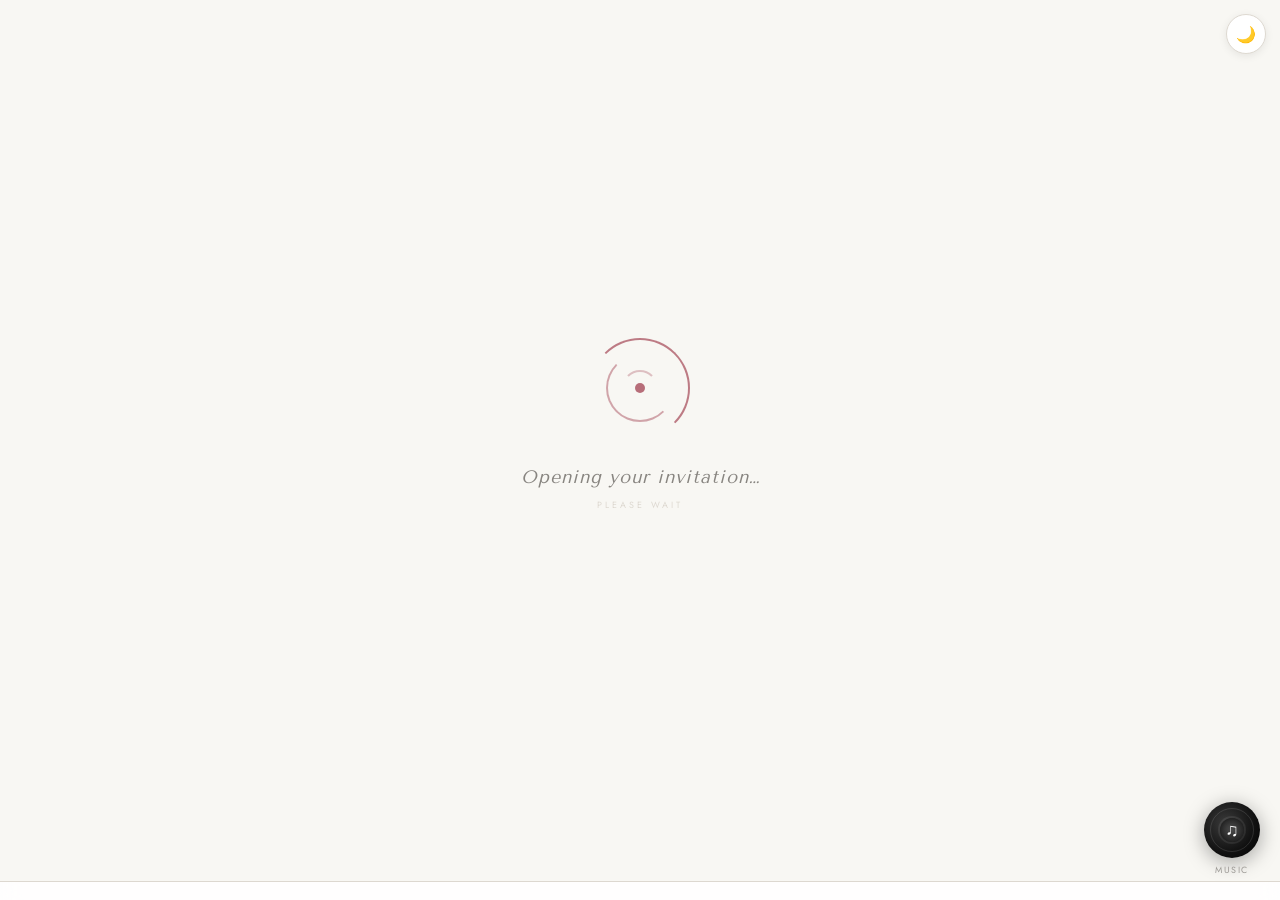
<file: index.html>
<!DOCTYPE html>
<html lang="en">
<head>
<meta charset="UTF-8">
<meta name="viewport" content="width=device-width, initial-scale=1.0">
<title id="page-title">💍 Wedding Invitation — You're Invited</title>
<meta name="description" content="You're cordially invited to celebrate our special day. Open to view the invitation.">

<link rel="icon" type="image/svg+xml" href="data:image/svg+xml;utf8,<svg xmlns='http://www.w3.org/2000/svg' viewBox='0 0 64 64'><defs><linearGradient id='g1' x1='0' y1='0' x2='1' y2='1'><stop offset='0' stop-color='%23f4d47c'/><stop offset='1' stop-color='%23c9992e'/></linearGradient><linearGradient id='g2' x1='0' y1='0' x2='1' y2='1'><stop offset='0' stop-color='%23ffc7d1'/><stop offset='1' stop-color='%23b76e79'/></linearGradient></defs><circle cx='24' cy='40' r='16' fill='none' stroke='url(%23g1)' stroke-width='4'/><circle cx='42' cy='40' r='16' fill='none' stroke='url(%23g2)' stroke-width='4'/><path d='M28 14 L32 8 L36 14 L32 20 Z' fill='%23f4d47c'/></svg>">

<meta property="og:type" content="website">
<meta property="og:title" content="💍 You're Invited — Wedding Invitation">
<meta property="og:description" content="Join us to celebrate our special day. Tap to open the invitation.">
<meta property="og:site_name" content="Wedding Invitation">
<meta property="og:image" content="images/wedding.jpg" />
<meta name="twitter:card" content="summary_large_image">
<meta name="twitter:title" content="💍 You're Invited — Wedding Invitation">
<meta name="twitter:description" content="Join us to celebrate our special day.">
<meta name="theme-color" content="#4a7c59">

<link rel="preconnect" href="https://fonts.googleapis.com">
<link href="https://fonts.googleapis.com/css2?family=Tenor+Sans&family=Ruthie&family=Cormorant+Garamond:ital,wght@0,300;0,400;0,500;1,300;1,400&family=Great+Vibes&family=Playfair+Display:ital,wght@0,400;0,700;1,400&family=Pinyon+Script&family=Cinzel+Decorative:wght@400;700&family=Sacramento&family=Lora:ital,wght@0,400;0,500;1,400&family=Dancing+Script:wght@400;600&family=Jost:wght@300;400;500&display=swap" rel="stylesheet">

<style>
  *, *::before, *::after { box-sizing: border-box; margin: 0; padding: 0; }

  :root {
    --accent: #4a7c59;
    --accent-light: #e8f2ec;
    --accent-dark: #3d6b4a;
    --cream: #f8f7f3;
    --cream-dark: #f0ede5;
    --card-bg: #ffffff;
    --text: #2c2a25;
    --muted: #888580;
    --border: #ddd8d0;
    --red-soft: #e07070;
    --red-bg: #fff5f5;
    --font-serif: 'Cormorant Garamond', Georgia, serif;
    --font-sans: 'Jost', sans-serif;
    --font-script: 'Great Vibes', cursive;
    --font-display: 'Cormorant Garamond', Georgia, serif;
  }

  body.fs-editorial {
    --font-display: 'Tenor Sans', sans-serif;
    --font-script: 'Ruthie', cursive;
    --font-serif: 'Tenor Sans', sans-serif;
  }
  body.fs-classic {
    --font-display: 'Cormorant Garamond', serif;
    --font-script: 'Great Vibes', cursive;
    --font-serif: 'Cormorant Garamond', serif;
  }
  body.fs-playfair {
    --font-display: 'Playfair Display', serif;
    --font-script: 'Pinyon Script', cursive;
    --font-serif: 'Playfair Display', serif;
  }
  body.fs-cinzel {
    --font-display: 'Cinzel Decorative', serif;
    --font-script: 'Sacramento', cursive;
    --font-serif: 'Cinzel Decorative', serif;
  }
  body.fs-romantic {
    --font-display: 'Lora', serif;
    --font-script: 'Dancing Script', cursive;
    --font-serif: 'Lora', serif;
  }

  body.dark, html.dark {
    --cream: #141414;
    --cream-dark: #1d1d1d;
    --card-bg: #1f1f1f;
    --text: #ece9e2;
    --muted: #8e8b84;
    --border: #2e2e2e;
    --red-bg: #2a1a1a;
  }
  body.dark .rsvp-quote { background: #262626; color: #bbb; }
  body.dark .cover-wrap { background: linear-gradient(135deg, #2a2a2a, #1a1a1a); }
  body.dark input, body.dark textarea { color: var(--text) !important; }

  /* ── Dark mode: Yes button ── */
  body.dark .btn-yes { border-color: var(--accent); background: var(--card-bg); }
  body.dark .btn-yes:hover { background: rgba(74,124,89,0.15); }
  body.dark .btn-yes .rsvp-btn-label { color: var(--accent); }
  body.dark .btn-yes .icon-yes { border-color: var(--accent); color: var(--accent); }

  /* ── Dark mode: No button ── */
  body.dark .btn-no { border-color: #7a3535; background: var(--card-bg); }
  body.dark .btn-no:hover { background: rgba(224,112,112,0.1); }
  body.dark .btn-no .rsvp-btn-label { color: #e07070; }
  body.dark .btn-no .icon-no { border-color: #e07070; color: #e07070; }

  html, body {
    height: 100%;
    background: var(--cream);
    font-family: var(--font-sans);
    color: var(--text);
    overflow-x: hidden;
    transition: background 0.3s, color 0.3s;
  }

  body.pattern-floral {
    background-image:
      radial-gradient(circle at 20% 30%, rgba(0,0,0,0.025) 2px, transparent 3px),
      radial-gradient(circle at 70% 60%, rgba(0,0,0,0.02) 3px, transparent 4px),
      radial-gradient(circle at 40% 80%, rgba(0,0,0,0.022) 2px, transparent 3px);
    background-size: 80px 80px, 120px 120px, 100px 100px;
  }
  body.pattern-mandala {
    background-image: repeating-radial-gradient(circle at 50% 50%, transparent 0, transparent 18px, rgba(0,0,0,0.018) 18px, rgba(0,0,0,0.018) 19px);
    background-size: 140px 140px;
  }
  body.pattern-geometric {
    background-image:
      linear-gradient(45deg, rgba(0,0,0,0.018) 25%, transparent 25%),
      linear-gradient(-45deg, rgba(0,0,0,0.018) 25%, transparent 25%);
    background-size: 28px 28px;
  }

  #petalCanvas {
    position: fixed; inset: 0;
    pointer-events: none;
    z-index: 1;
    width: 100%; height: 100%;
  }
  #confettiCanvas {
    position: fixed; inset: 0;
    pointer-events: none;
    z-index: 200;
    width: 100%; height: 100%;
  }

  .screen {
    display: none;
    min-height: 100vh;
    width: 100%;
    animation: fadeIn 0.5s ease forwards;
    position: relative;
    z-index: 2;
    padding-bottom: 52px;
  }
  .screen.active { display: flex; }
  @keyframes fadeIn {
    from { opacity: 0; transform: translateY(12px); }
    to   { opacity: 1; transform: translateY(0); }
  }

  /* ── Dark mode FAB (top-right) ── */
  .fab-controls {
    position: fixed;
    top: 14px;
    right: 14px;
    z-index: 100;
    display: flex;
    gap: 8px;
    align-items: center;
  }
  .fab-btn {
    width: 40px; height: 40px;
    border-radius: 50%;
    border: 0.5px solid var(--border);
    background: var(--card-bg);
    cursor: pointer;
    display: flex; align-items: center; justify-content: center;
    font-size: 16px;
    color: var(--text);
    box-shadow: 0 2px 8px rgba(0,0,0,0.08);
    transition: transform 0.15s;
  }
  .fab-btn:hover { transform: scale(1.08); }

  /* ── Music FAB (bottom-right vinyl style) ── */
  .music-fab-wrap {
    position: fixed;
    bottom: 24px;
    right: 20px;
    z-index: 200;
    display: flex;
    flex-direction: column;
    align-items: center;
    gap: 5px;
  }
  .music-fab {
    position: relative;
    width: 56px; height: 56px;
    border-radius: 50%;
    background: radial-gradient(circle at 38% 38%, #3a3a3a 0%, #111 60%, #000 100%);
    box-shadow: 0 4px 20px rgba(0,0,0,0.35), 0 0 0 3px rgba(255,255,255,0.07);
    cursor: pointer;
    border: none;
    display: flex; align-items: center; justify-content: center;
    transition: transform 0.2s ease, box-shadow 0.2s ease;
    overflow: hidden;
  }
  .music-fab::before {
    content: '';
    position: absolute;
    inset: 6px;
    border-radius: 50%;
    border: 1.5px solid rgba(255,255,255,0.12);
  }
  .music-fab::after {
    content: '';
    position: absolute;
    inset: 16px;
    border-radius: 50%;
    background: radial-gradient(circle, #555 0%, #222 70%);
    box-shadow: 0 0 0 2px rgba(255,255,255,0.08);
  }
  .music-fab-icon {
    position: relative;
    z-index: 2;
    font-size: 18px;
    line-height: 1;
    color: #fff;
    text-shadow: 0 1px 4px rgba(0,0,0,0.6);
    pointer-events: none;
  }
  .music-fab.spinning {
    animation: vinylSpin 3s linear infinite;
  }
  @keyframes vinylSpin {
    from { transform: rotate(0deg); }
    to   { transform: rotate(360deg); }
  }
  .music-fab:hover {
    box-shadow: 0 6px 28px rgba(0,0,0,0.45), 0 0 0 4px var(--accent);
  }
  .music-fab-label {
    font-size: 9px;
    letter-spacing: 1.5px;
    text-transform: uppercase;
    color: var(--muted);
    font-family: var(--font-sans);
    opacity: 0.8;
  }

  /* ══ CREATOR ══ */
  #screen-creator {
    flex-direction: column;
    align-items: center;
    padding: 4rem 1rem 4rem;
  }
  .creator-card {
    background: var(--card-bg);
    border-radius: 20px;
    border: 0.5px solid var(--border);
    padding: 2.5rem 2rem;
    width: 100%;
    max-width: 560px;
  }
  .creator-header { text-align: center; margin-bottom: 2rem; }
  .creator-header h1 {
    font-family: var(--font-serif);
    font-size: 32px;
    font-weight: 400;
    margin-bottom: 4px;
  }
  .creator-header p {
    font-size: 10px;
    letter-spacing: 2.5px;
    color: var(--muted);
    text-transform: uppercase;
  }

  .form-section-label {
    font-size: 9px;
    letter-spacing: 2.5px;
    text-transform: uppercase;
    color: var(--muted);
    margin-bottom: 10px;
    margin-top: 1.6rem;
    display: block;
    font-weight: 500;
  }
  .form-section-label:first-of-type { margin-top: 0; }

  .form-row {
    display: grid;
    grid-template-columns: 1fr 1fr;
    gap: 10px;
  }
  .form-group {
    display: flex; flex-direction: column; gap: 5px;
    margin-bottom: 10px;
  }
  .form-group label {
    font-size: 10px; letter-spacing: 1px; color: var(--muted); text-transform: uppercase;
  }
  .form-group label.required::after {
    content: ' *';
    color: var(--red-soft);
    font-weight: 700;
  }
  .form-group input, .form-group textarea, .form-group select {
    border: 0.5px solid var(--border);
    border-radius: 10px;
    padding: 12px 14px;
    font-family: var(--font-sans);
    font-size: 13px;
    color: var(--text);
    background: var(--cream);
    outline: none;
    transition: border-color 0.2s;
    resize: vertical;
  }
  .form-group input:focus, .form-group textarea:focus { border-color: var(--accent); background: var(--card-bg); }
  .form-group input::placeholder { color: #bbb; }

  .divider-line { height: 0.5px; background: var(--border); margin: 1.4rem 0; }

  .font-style-grid {
    display: grid;
    grid-template-columns: repeat(5, 1fr);
    gap: 8px;
  }
  .font-style-btn {
    position: relative;
    border: 1.5px solid var(--border);
    border-radius: 12px;
    padding: 10px 6px 8px;
    cursor: pointer;
    background: var(--cream);
    text-align: center;
    transition: all 0.15s;
    display: flex;
    flex-direction: column;
    align-items: center;
    gap: 5px;
    overflow: hidden;
  }
  .font-style-btn:hover { border-color: var(--accent); background: var(--accent-light); }
  .font-style-btn.active {
    border-color: var(--accent);
    background: var(--accent-light);
  }
  .font-style-btn.active::after {
    content: '✓';
    position: absolute;
    top: 4px; right: 6px;
    font-size: 9px;
    color: var(--accent);
    font-weight: 700;
  }
  .fsb-preview {
    font-size: 18px;
    line-height: 1;
    color: var(--text);
    height: 26px;
    display: flex;
    align-items: center;
    justify-content: center;
  }
  .fsb-preview-a { font-size: 12px; color: var(--muted); line-height: 1; height: 18px; display: flex; align-items: center; }
  .fsb-label {
    font-size: 8px;
    letter-spacing: 0.8px;
    text-transform: uppercase;
    color: var(--muted);
    white-space: nowrap;
    overflow: hidden;
    text-overflow: ellipsis;
    max-width: 100%;
  }
  .font-style-btn.active .fsb-label { color: var(--accent); }

  .fsb-editorial .fsb-preview { font-family: 'Tenor Sans', sans-serif; letter-spacing: 2px; font-size: 14px; }
  .fsb-editorial .fsb-preview-a { font-family: 'Ruthie', cursive; font-size: 18px; }
  .fsb-classic   .fsb-preview { font-family: 'Cormorant Garamond', serif; font-style: italic; }
  .fsb-classic   .fsb-preview-a { font-family: 'Great Vibes', cursive; font-size: 15px; }
  .fsb-playfair  .fsb-preview { font-family: 'Playfair Display', serif; font-style: italic; font-size: 16px; }
  .fsb-playfair  .fsb-preview-a { font-family: 'Pinyon Script', cursive; font-size: 16px; }
  .fsb-cinzel    .fsb-preview { font-family: 'Cinzel Decorative', serif; font-size: 11px; letter-spacing: 1px; }
  .fsb-cinzel    .fsb-preview-a { font-family: 'Sacramento', cursive; font-size: 16px; }
  .fsb-romantic  .fsb-preview { font-family: 'Lora', serif; font-style: italic; font-size: 15px; }
  .fsb-romantic  .fsb-preview-a { font-family: 'Dancing Script', cursive; font-size: 15px; }

  .cover-input-row { display: flex; gap: 8px; }
  .file-btn {
    background: var(--accent);
    color: #fff;
    border-radius: 10px;
    padding: 0 16px;
    font-size: 11px; font-weight: 500;
    letter-spacing: 1px; text-transform: uppercase;
    cursor: pointer; white-space: nowrap;
    display: flex; align-items: center;
    transition: background 0.15s;
  }
  .file-btn:hover { background: var(--accent-dark); }
  .cover-input-row input[type="text"] { flex: 1; }
  .cover-clear-btn {
    background: var(--cream);
    border: 0.5px solid var(--border);
    border-radius: 10px;
    width: 40px;
    cursor: pointer;
    color: var(--muted);
    font-size: 14px;
  }
  .cover-preview {
    margin-top: 10px;
    border: 0.5px solid var(--border);
    border-radius: 10px;
    overflow: hidden;
    background: var(--cream);
  }
  .cover-preview img { width: 100%; max-height: 180px; object-fit: cover; display: block; }
  .cover-preview span {
    display: block; padding: 6px 10px;
    font-size: 10px; letter-spacing: 1px;
    text-transform: uppercase; color: var(--muted);
    background: var(--card-bg);
    border-top: 0.5px solid var(--border);
  }

  .theme-grid { display: grid; grid-template-columns: repeat(5, 1fr); gap: 8px; }
  .theme-btn {
    position: relative; border: none; padding: 0; cursor: pointer;
    aspect-ratio: 1; border-radius: 12px;
    transition: transform 0.15s;
  }
  .theme-btn:hover { transform: scale(1.05); }
  .theme-btn.active::after {
    content: '✓'; position: absolute; inset: 0;
    display: flex; align-items: center; justify-content: center;
    color: #fff; font-size: 16px; font-weight: 700;
    text-shadow: 0 1px 2px rgba(0,0,0,0.3);
  }

  .pattern-grid { display: grid; grid-template-columns: repeat(4, 1fr); gap: 8px; }
  .pattern-btn {
    aspect-ratio: 1.4;
    border: 1.5px solid var(--border);
    border-radius: 10px;
    cursor: pointer;
    background: var(--cream);
    font-size: 9px; letter-spacing: 1px;
    text-transform: uppercase;
    color: var(--muted);
    display: flex; align-items: center; justify-content: center;
    transition: all 0.15s;
  }
  .pattern-btn.active { border-color: var(--accent); color: var(--accent); background: var(--accent-light); }

  .generate-btn {
    width: 100%;
    background: var(--accent);
    color: #fff;
    border: none;
    border-radius: 12px;
    padding: 18px;
    font-size: 11px; font-weight: 500;
    letter-spacing: 2.5px; text-transform: uppercase;
    cursor: pointer;
    transition: background 0.2s, transform 0.1s;
    margin-top: 0.5rem;
  }
  .generate-btn:hover { background: var(--accent-dark); }
  .generate-btn:active { transform: scale(0.98); }

  .link-box {
    display: none;
    margin-top: 1.6rem;
    border: 0.5px solid var(--accent);
    border-radius: 14px;
    overflow: hidden;
    background: var(--accent-light);
  }
  .link-box.visible { display: block; }
  .link-box-header {
    padding: 10px 14px;
    font-size: 9px; letter-spacing: 2px;
    text-transform: uppercase;
    color: var(--accent);
    border-bottom: 0.5px solid rgba(0,0,0,0.08);
    display: flex; justify-content: space-between;
  }
  .link-url {
    padding: 14px;
    font-size: 11px; color: #444;
    word-break: break-all; line-height: 1.6;
    font-family: monospace;
    background: var(--card-bg);
  }
  body.dark .link-url { color: #ccc; }
  .qr-wrap {
    background: var(--card-bg);
    padding: 1.2rem;
    text-align: center;
    border-top: 0.5px solid rgba(0,0,0,0.08);
  }
  .qr-wrap img {
    width: 160px; height: 160px;
    border: 0.5px solid var(--border);
    border-radius: 8px;
    padding: 6px; background: #fff;
  }
  .qr-wrap p {
    margin-top: 8px;
    font-size: 9px; letter-spacing: 1.5px;
    text-transform: uppercase; color: var(--muted);
  }
  .link-actions { display: grid; grid-template-columns: 1fr 1fr 1fr; }
  .link-btn {
    padding: 13px 6px; border: none;
    background: var(--accent-light);
    font-size: 10px; letter-spacing: 1.2px;
    text-transform: uppercase;
    cursor: pointer; color: var(--accent);
    font-weight: 500;
  }
  .link-btn + .link-btn { border-left: 0.5px solid rgba(0,0,0,0.08); }

  /* ══ LOADER ══ */
  #screen-loader {
    flex-direction: column;
    align-items: center; justify-content: center;
    background: var(--cream);
  }
  .loader-wrap { display: flex; flex-direction: column; align-items: center; gap: 28px; }
  .rings-loader { position: relative; width: 100px; height: 100px; }
  .ring { position: absolute; border-radius: 50%; border: 2px solid transparent; }
  .ring-outer { width: 100px; height: 100px; top: 0; left: 0; border-top-color: var(--accent); border-right-color: var(--accent); animation: ringSpinCW 1.8s cubic-bezier(0.4,0,0.2,1) infinite; opacity: 0.9; }
  .ring-mid { width: 68px; height: 68px; top: 16px; left: 16px; border-bottom-color: var(--accent); border-left-color: var(--accent); animation: ringSpinCCW 1.4s cubic-bezier(0.4,0,0.2,1) infinite; opacity: 0.6; }
  .ring-inner { width: 36px; height: 36px; top: 32px; left: 32px; border-top-color: var(--accent); animation: ringSpinCW 1s cubic-bezier(0.4,0,0.2,1) infinite; opacity: 0.4; }
  .ring-center { width: 10px; height: 10px; top: 45px; left: 45px; background: var(--accent); border: none; animation: centerPulse 1.8s ease-in-out infinite; }
  @keyframes ringSpinCW  { to { transform: rotate(360deg); } }
  @keyframes ringSpinCCW { to { transform: rotate(-360deg); } }
  @keyframes centerPulse { 0%, 100% { transform: scale(0.6); opacity: 0.3; } 50% { transform: scale(1.4); opacity: 1; } }
  .loader-label { font-family: var(--font-serif); font-size: 18px; font-style: italic; color: var(--muted); letter-spacing: 1px; animation: labelFade 2s ease-in-out infinite; }
  .loader-tagline { font-size: 9px; letter-spacing: 3px; text-transform: uppercase; color: var(--border); margin-top: -18px; }
  @keyframes labelFade { 0%, 100% { opacity: 0.5; } 50% { opacity: 1; } }

  /* ══ INVITATION ══ */
  #screen-invite {
    align-items: flex-start; justify-content: center;
    padding: 4rem 1rem 4rem;
  }
  .invite-card {
    background: var(--card-bg);
    border-radius: 20px;
    border: 0.5px solid var(--border);
    padding: 2rem 2rem 2.5rem;
    width: 100%; max-width: 480px;
    overflow: hidden;
    box-shadow: 0 4px 30px rgba(0,0,0,0.04);
    display: flex; flex-direction: column; align-items: center;
    text-align: center;
  }
  .invite-card > * { width: 100%; }
  .invite-card > .monogram { width: 110px; flex-shrink: 0; }
  .invite-card > .cover-wrap { width: calc(100% + 4rem); margin-left: -2rem; margin-right: -2rem; }
  body.dark .invite-card { box-shadow: 0 4px 30px rgba(0,0,0,0.3); }

  .cover-wrap {
    margin: -2rem -2rem 1.5rem;
    height: 220px;
    background: linear-gradient(135deg, var(--accent-light), var(--cream));
    display: flex; align-items: center; justify-content: center;
    position: relative; overflow: hidden;
  }
  .cover-wrap img { width: 100%; height: 100%; object-fit: cover; }
  .cover-wrap::after {
    content: '';
    position: absolute; inset: 0;
    background: linear-gradient(to bottom, rgba(0,0,0,0) 60%, rgba(0,0,0,0.3));
    pointer-events: none;
  }

  .monogram {
    width: 110px; height: 110px;
    border: none;
    border-radius: 50%;
    display: flex; align-items: center; justify-content: center;
    margin: 0 auto 0.4rem;
    color: var(--accent);
    position: relative;
    flex-shrink: 0;
    background: transparent;
  }
  .monogram svg { display: block; overflow: visible; }

  button, .action-btn, .btn-yes, .btn-no, .generate-btn,
  .submit-btn, .edit-btn, .decline-back-btn, .decline-change-btn,
  .link-btn, .rsvp-back-btn, .fab-btn { white-space: nowrap; }
  .creator-card, .invite-card, .rsvp-page-card, .final-card, .decline-card { word-break: break-word; }

  @media (max-width: 400px) {
    .couple-swap-grid { grid-template-columns: 1fr auto 1fr; gap: 0 6px; }
    .rsvp-grid { grid-template-columns: 1fr; }
    .action-row { grid-template-columns: 1fr; }
    .couple-name { font-size: 20px; }
    .date-day    { font-size: 36px; }
    .form-row    { grid-template-columns: 1fr; }
    .theme-grid { grid-template-columns: repeat(5, 1fr); }
    .font-style-grid { grid-template-columns: repeat(3, 1fr); }
    .link-actions { grid-template-columns: 1fr 1fr 1fr; }
    .link-btn { font-size: 9px; padding: 11px 4px; }
    .monogram { width: 96px; height: 96px; }
  }

  .quote {
    text-align: center;
    font-family: var(--font-script);
    font-style: italic;
    font-size: 15px;
    color: var(--muted);
    line-height: 1.5;
    margin-bottom: 1.2rem;
    padding: 0 0.5rem;
  }

  .tag { text-align: center; font-size: 9px; letter-spacing: 2.5px; color: var(--muted); text-transform: uppercase; margin-bottom: 6px; }

  .guest-name { text-align: center; font-family: var(--font-serif); font-size: 26px; margin-bottom: 6px; font-style: italic; }

  .divider-ornament {
    display: flex; align-items: center; justify-content: center;
    gap: 10px; margin: 1rem 0;
    color: var(--border); font-size: 12px;
  }
  .divider-ornament::before, .divider-ornament::after {
    content: ''; flex: 1;
    height: 0.5px; background: var(--border);
    max-width: 60px;
  }

  .couple-section {
    display: flex;
    flex-direction: column;
    align-items: center;
    margin: 0 0 1rem 0;
    gap: 0;
  }
  .groom-col { width: 100%; text-align: center; }
  .bride-col { width: 100%; text-align: center; border-bottom: 0.5px solid var(--border); padding-bottom: 1rem; }
  .couple-name { font-family: var(--font-display); font-size: 26px; line-height: 1.2; }
  .couple-label { font-size: 8px; letter-spacing: 2px; color: var(--muted); text-transform: uppercase; margin-top: 4px; }
  .heart-col { display: flex; align-items: center; justify-content: center; font-size: 20px; color: var(--accent); padding: 0.6rem 0; }

  /* ══ SCRATCH CARD ══ */
  .scratch-card-wrap {
    position: relative;
    margin: 1.2rem 0 0.6rem;
    border-radius: 12px;
    overflow: hidden;
    border: 0.5px solid var(--border);
    user-select: none;
    -webkit-user-select: none;
    touch-action: none;
  }
  .scratch-reveal {
    display: grid;
    grid-template-columns: 1fr auto 1fr;
    background: var(--card-bg);
  }
  .scratch-canvas {
    position: absolute;
    inset: 0;
    width: 100%;
    height: 100%;
    border-radius: 12px;
    cursor: crosshair;
    z-index: 2;
    transition: opacity 0.6s ease;
  }
  .scratch-canvas.revealed { opacity: 0; pointer-events: none; }
  .scratch-hint {
    position: absolute;
    inset: 0;
    z-index: 3;
    display: flex;
    flex-direction: column;
    align-items: center;
    justify-content: center;
    gap: 6px;
    pointer-events: none;
    transition: opacity 0.4s ease;
  }
  .scratch-hint.hidden { opacity: 0; }
  .scratch-hint-icon {
    font-size: 18px;
    animation: scratchWiggle 1.6s ease-in-out infinite;
  }
  .scratch-hint-text {
    font-size: 9px;
    letter-spacing: 2px;
    text-transform: uppercase;
    color: rgba(255,255,255,0.9);
    font-family: var(--font-sans);
    font-weight: 500;
    text-shadow: 0 1px 3px rgba(0,0,0,0.4);
  }
  @keyframes scratchWiggle {
    0%, 100% { transform: rotate(-12deg) translateX(0); }
    50%       { transform: rotate(12deg) translateX(4px); }
  }
  .scratch-done-badge {
    display: none;
  }

  .date-row {
    display: grid;
    grid-template-columns: 1fr auto 1fr;
    border: 0.5px solid var(--border);
    border-radius: 12px;
    overflow: hidden;
    margin: 1.2rem 0 0.6rem;
  }
  .date-cell { padding: 16px 12px; text-align: center; display: flex; flex-direction: column; align-items: center; justify-content: center; }
  .date-cell + .date-cell { border-left: 0.5px solid var(--border); }
  .date-month { font-size: 11px; font-weight: 500; letter-spacing: 1.5px; color: var(--text); text-transform: uppercase; opacity: 0.8; }
  .date-weekday { font-size: 10px; color: var(--muted); margin-top: 1px; }
  .date-day { font-family: var(--font-display); font-size: 46px; font-weight: 300; color: var(--accent); line-height: 1; }
  .date-time { font-size: 15px; color: var(--text); opacity: 0.8; }

  .hijri { text-align: center; font-size: 11px; color: var(--muted); margin: 0.5rem 0 0.8rem; display: flex; align-items: center; justify-content: center; gap: 8px; }
  .hijri::before, .hijri::after { content: ''; display: inline-block; width: 24px; height: 0.5px; background: var(--border); }

  .venue-name { text-align: center; font-size: 13px; letter-spacing: 2.5px; font-weight: 500; text-transform: uppercase; margin-bottom: 3px; }
  .venue-loc { text-align: center; font-size: 12px; color: var(--muted); margin-bottom: 0.8rem; }
  .venue-loc::before { content: '⊙ '; }

  .dress-code { display: inline-flex; align-items: center; gap: 6px; border: 0.5px solid var(--border); border-radius: 20px; padding: 6px 14px; font-size: 10px; letter-spacing: 1.5px; text-transform: uppercase; color: var(--muted); margin: 0 auto 1.4rem; background: var(--cream); }
  .dress-code-wrap { text-align: center; }

  .cd-grid { display: grid; grid-template-columns: repeat(4, 1fr); gap: 6px; margin-bottom: 1.6rem; }
  .cd-cell { border: 0.5px solid var(--border); border-radius: 10px; padding: 10px 4px 8px; text-align: center; background: var(--cream); }
  .cd-num { font-family: var(--font-display); font-size: 24px; font-weight: 300; line-height: 1; }
  .cd-unit { font-size: 8px; letter-spacing: 1.5px; color: var(--muted); text-transform: uppercase; margin-top: 4px; }

  .action-row { display: grid; grid-template-columns: 1fr 1fr; gap: 8px; margin-bottom: 1rem; }
  .action-btn { padding: 11px; border-radius: 50px; border: 0.5px solid var(--border); background: var(--cream); font-family: var(--font-sans); font-size: 10px; letter-spacing: 1.5px; text-transform: uppercase; cursor: pointer; color: var(--text); text-decoration: none; display: flex; align-items: center; justify-content: center; gap: 6px; }
  .action-btn:hover { border-color: var(--accent); color: var(--accent); }

  .rsvp-grid { display: grid; grid-template-columns: 1fr 1fr; gap: 10px; }
  @media (max-width: 380px) { .rsvp-grid { grid-template-columns: 1fr; } }

  .btn-yes, .btn-no {
    border-radius: 50px;
    padding: 14px 12px;
    display: flex; align-items: center; gap: 10px;
    cursor: pointer;
    transition: background 0.2s, transform 0.1s;
    border: 1.5px solid;
    background: var(--card-bg);
  }
  .btn-yes:active, .btn-no:active { transform: scale(0.97); }

  .btn-yes { border-color: var(--accent); }
  .btn-yes:hover { background: var(--accent-light); }
  .btn-yes .rsvp-btn-label { color: var(--accent); }
  .btn-yes .icon-yes { border-color: var(--accent); color: var(--accent); }

  .btn-no { border-color: #f0d0d0; }
  .btn-no:hover { background: var(--red-bg); }
  .btn-no .rsvp-btn-label { color: var(--red-soft); font-style: italic; }
  .btn-no .icon-no { border-color: var(--red-soft); color: var(--red-soft); }

  .icon-circle { width: 24px; height: 24px; border-radius: 50%; display: flex; align-items: center; justify-content: center; font-size: 12px; flex-shrink: 0; }
  .rsvp-btn-label { font-size: clamp(10px, 2.8vw, 12px); line-height: 1.3; }

  /* ══ RSVP ══ */
  #screen-rsvp { flex-direction: column; align-items: center; padding: 4rem 1rem 4rem; }
  .rsvp-page-card { background: var(--card-bg); border-radius: 20px; border: 0.5px solid var(--border); padding: 2.5rem 2rem; width: 100%; max-width: 480px; }
  .rsvp-back-btn { display: flex; align-items: center; gap: 6px; background: none; border: none; font-size: 10px; color: var(--muted); cursor: pointer; padding: 0; margin-bottom: 1.8rem; letter-spacing: 1px; text-transform: uppercase; }
  .rsvp-page-title { text-align: center; font-family: var(--font-display); font-size: 36px; margin-bottom: 4px; }
  .rsvp-page-sub { text-align: center; font-size: 9px; letter-spacing: 2.5px; color: var(--muted); text-transform: uppercase; margin-bottom: 2rem; }
  .member-box { background: var(--cream); border-radius: 14px; border: 0.5px solid var(--border); padding: 1.8rem 1rem; text-align: center; margin-bottom: 1.4rem; }
  .member-q { font-family: var(--font-serif); font-size: 18px; font-style: italic; color: var(--muted); margin-bottom: 1.4rem; line-height: 1.4; }
  .counter { display: flex; align-items: center; justify-content: center; gap: 28px; margin-bottom: 10px; }
  .counter-btn { width: 46px; height: 46px; border-radius: 50%; border: 0.5px solid var(--border); background: var(--card-bg); font-size: 24px; cursor: pointer; color: var(--text); display: flex; align-items: center; justify-content: center; box-shadow: 0 1px 4px rgba(0,0,0,0.06); }
  .counter-num { font-family: var(--font-display); font-size: 48px; font-weight: 300; min-width: 48px; text-align: center; }
  .counter-incl { font-size: 9px; letter-spacing: 2px; color: var(--muted); text-transform: uppercase; }
  .submit-btn { width: 100%; background: var(--accent); color: #fff; border: none; border-radius: 50px; padding: 18px; font-size: 11px; font-weight: 500; letter-spacing: 2.5px; text-transform: uppercase; cursor: pointer; }
  .submit-btn:hover { background: var(--accent-dark); }

  /* ══ FINAL ══ */
  #screen-final { align-items: flex-start; justify-content: center; padding: 4rem 1rem 4rem; }
  .final-card { background: var(--card-bg); border-radius: 20px; border: 0.5px solid var(--border); padding: 2.5rem 2rem; width: 100%; max-width: 480px; }
  .final-back-btn { display: flex; align-items: center; gap: 6px; background: none; border: none; font-size: 10px; color: var(--muted); cursor: pointer; padding: 0; margin-bottom: 1.8rem; letter-spacing: 1px; text-transform: uppercase; }
  .star-badge { width: 52px; height: 52px; border-radius: 50%; border: 1px solid var(--border); display: flex; align-items: center; justify-content: center; font-size: 22px; margin: 0 auto 1.2rem; background: var(--cream); }
  .final-title { text-align: center; font-family: var(--font-display); font-size: 32px; margin-bottom: 4px; }
  .final-name { text-align: center; font-size: 9px; letter-spacing: 3px; color: var(--muted); text-transform: uppercase; margin-bottom: 1.4rem; }
  .rsvp-quote { font-family: var(--font-serif); font-style: italic; font-size: 14px; color: var(--muted); background: var(--cream); border-left: 2px solid var(--accent); padding: 0.8rem 1rem; border-radius: 0 8px 8px 0; margin-bottom: 1.5rem; line-height: 1.6; }
  .final-info { display: grid; grid-template-columns: 1fr 1fr; border: 0.5px solid var(--border); border-radius: 12px; overflow: hidden; margin-bottom: 1rem; }
  .fi-date { padding: 1.2rem 1rem; border-right: 0.5px solid var(--border); text-align: center; }
  .fi-date-num { font-family: var(--font-display); font-size: 36px; font-weight: 300; line-height: 1; color: var(--accent); }
  .fi-date-mon { font-size: 10px; letter-spacing: 2px; color: var(--muted); text-transform: uppercase; margin-bottom: 8px; margin-top: 10px;}
  .fi-time-label { font-size: 8px; letter-spacing: 1.5px; color: var(--muted); text-transform: uppercase; }
  .fi-time { font-size: 14px; font-weight: 500; margin-top: 2px; }
  .fi-venue { padding: 1.2rem 1rem; text-align: center; display: flex; flex-direction: column; align-items: center; justify-content: center; gap: 4px; }
  .fi-venue-name { font-size: 11px; letter-spacing: 2px; font-weight: 500; text-transform: uppercase; margin-bottom: 2px; }
  .fi-venue-loc { font-size: 10px; color: var(--muted); text-transform: uppercase; letter-spacing: 1px; margin-bottom: 8px; }
  .loc-chip { display: inline-flex; align-items: center; gap: 4px; border: 0.5px solid var(--border); border-radius: 20px; padding: 5px 12px; font-size: 9px; letter-spacing: 1px; text-transform: uppercase; color: var(--text); cursor: pointer; background: var(--card-bg); text-decoration: none; }
  .phone-chip { display: inline-flex; align-items: center; gap: 6px; border: 0.5px solid var(--border); border-radius: 20px; padding: 10px 20px; font-size: 13px; color: var(--text); cursor: pointer; background: var(--card-bg); margin: 0.8rem auto 1.2rem; text-decoration: none; }
  .phone-wrap { text-align: center; }

  /* ══ DECLINE ══ */
  #screen-decline { flex-direction: column; align-items: center; padding: 4rem 1rem 4rem; }
  .decline-card { background: var(--card-bg); border-radius: 20px; border: 0.5px solid var(--border); padding: 2.5rem 2rem; width: 100%; max-width: 480px; text-align: center; }
  .decline-icon { width: 64px; height: 64px; border-radius: 50%; background: var(--red-bg); border: 1px solid #f0d0d0; display: flex; align-items: center; justify-content: center; font-size: 28px; margin: 0 auto 1.4rem; }
  .decline-title { font-family: var(--font-display); font-size: 32px; font-weight: 400; margin-bottom: 6px; color: var(--text); }
  .decline-sub { font-size: 9px; letter-spacing: 2.5px; color: var(--muted); text-transform: uppercase; margin-bottom: 1.8rem; }
  .decline-message { font-family: var(--font-serif); font-style: italic; font-size: 15px; color: var(--muted); line-height: 1.7; background: var(--red-bg); border-left: 2px solid #e0a0a0; padding: 1rem 1.2rem; border-radius: 0 10px 10px 0; margin-bottom: 1.8rem; text-align: left; }
  .decline-details { border: 0.5px solid var(--border); border-radius: 12px; overflow: hidden; margin-bottom: 1.4rem; }
  .decline-detail-row { display: flex; align-items: center; gap: 12px; padding: 12px 16px; font-size: 12px; color: var(--muted); }
  .decline-detail-row + .decline-detail-row { border-top: 0.5px solid var(--border); }
  .decline-detail-row svg { flex-shrink: 0; opacity: 0.5; }
  .decline-back-btn { width: 100%; background: var(--text); color: var(--card-bg); border: none; border-radius: 12px; padding: 16px; font-size: 11px; font-weight: 500; letter-spacing: 2px; text-transform: uppercase; cursor: pointer; margin-bottom: 10px; }
  .decline-change-btn { width: 100%; background: var(--accent-light); color: var(--accent); border: 1px solid var(--accent); border-radius: 50px; padding: 14px; font-size: 11px; font-weight: 500; letter-spacing: 1.5px; text-transform: uppercase; cursor: pointer; }
  .decline-change-btn:hover { background: var(--accent); color: #fff; }

  .couple-swap-grid { display: grid; grid-template-columns: 1fr auto 1fr; gap: 0 10px; align-items: center; margin-bottom: 10px; }
  .couple-swap-grid .form-group { margin-bottom: 0; }
  @media (max-width: 540px) {
    .couple-swap-grid { grid-template-columns: 1fr; gap: 10px 0; }
    .swap-btn { margin: 0 auto; transform: rotate(90deg); }
    .swap-btn:hover { transform: rotate(90deg) scale(1.08); }
  }
  .swap-btn { width: 36px; height: 36px; flex-shrink: 0; border: 0.5px solid var(--border); background: var(--cream); border-radius: 50%; cursor: pointer; display: flex; align-items: center; justify-content: center; color: var(--muted); transition: all 0.15s; padding: 0; margin-top: 18px; }
  .swap-btn:hover { border-color: var(--accent); color: var(--accent); background: var(--accent-light); }

  .date-input-wrap { position: relative; }
  .date-input-wrap input[type="date"] { width: 100%; border: 0.5px solid var(--border); border-radius: 10px; padding: 12px 14px; font-family: var(--font-sans); font-size: 13px; color: var(--text); background: var(--cream); outline: none; transition: border-color 0.2s; cursor: pointer; -webkit-appearance: none; appearance: none; }
  .date-input-wrap input[type="date"]:focus { border-color: var(--accent); background: var(--card-bg); }
  .date-input-wrap input[type="date"]::-webkit-calendar-picker-indicator { opacity: 0.5; cursor: pointer; }
  body.dark .date-input-wrap input[type="date"]::-webkit-calendar-picker-indicator { filter: invert(1); }

  .form-group input.field-error, .form-group textarea.field-error, .form-group select.field-error { border-color: var(--red-soft) !important; background: var(--red-bg) !important; }
  .field-error-msg { font-size: 10px; color: var(--red-soft); letter-spacing: 0.5px; margin-top: 3px; display: flex; align-items: center; gap: 4px; animation: fadeIn 0.2s ease; }
  .field-error-msg::before { content: '✕'; font-size: 9px; }
  @keyframes shake { 0%,100% { transform: translateX(0); } 15% { transform: translateX(-6px); } 30% { transform: translateX(6px); } 45% { transform: translateX(-5px); } 60% { transform: translateX(5px); } 75% { transform: translateX(-3px); } 90% { transform: translateX(3px); } }
  .generate-btn.shake { animation: shake 0.45s ease; }

  /* ══ STICKY FOOTER ══ */
  .site-footer { position: fixed; bottom: 0; left: 0; right: 0; z-index: 999; border-top: 0.5px solid var(--border); padding: 9px 16px; display: flex; align-items: center; justify-content: center; gap: 6px; font-size: 10px; letter-spacing: 1.4px; text-transform: uppercase; color: var(--muted); font-family: var(--font-sans); background: rgba(255,255,255,0.88); backdrop-filter: blur(10px); -webkit-backdrop-filter: blur(10px); }
  body.dark .site-footer { background: rgba(20,20,20,0.92); border-top-color: var(--border); }
  .site-footer a { color: var(--accent); text-decoration: none; font-weight: 500; letter-spacing: 1.4px; transition: opacity 0.15s; }
  .site-footer a:hover { opacity: 0.65; }
  .footer-dot { width: 3px; height: 3px; border-radius: 50%; background: var(--border); display: inline-block; vertical-align: middle; flex-shrink: 0; }
</style>
</head>
<body class="fs-editorial">

<!-- Hidden YouTube iframe for background music -->
<iframe id="yt-player" width="1" height="1"
  src="https://www.youtube.com/embed/VtSoDCOThOg?autoplay=1&loop=1&playlist=VtSoDCOThOg&controls=0&mute=1&enablejsapi=1&origin=" 
  allow="autoplay; encrypted-media"
  style="position:fixed;opacity:0;pointer-events:none;z-index:-1;"
  frameborder="0"></iframe>

<canvas id="petalCanvas"></canvas>
<canvas id="confettiCanvas"></canvas>

<!-- Dark mode button stays top-right -->
<div class="fab-controls">
  <button class="fab-btn" id="fab-dark" onclick="toggleDarkMode()" title="Toggle dark mode">🌙</button>
</div>

<!-- Music button: vinyl style, bottom-right -->
<div class="music-fab-wrap">
  <button class="music-fab spinning" id="fab-music" onclick="toggleMusic()" title="Toggle music" aria-label="Toggle background music">
    <span class="music-fab-icon" id="music-icon">♫</span>
  </button>
  <span class="music-fab-label" id="music-label">Music</span>
</div>

<!-- ══ CREATOR ══ -->
<div class="screen active" id="screen-creator">
  <div class="creator-card">
    <div class="creator-header">
      <h1>Wedding Invitation</h1>
      <p>Create your shareable invite link</p>
    </div>

    <span class="form-section-label">Font Style</span>
    <div class="font-style-grid">
      <button class="font-style-btn fsb-editorial active" data-fontstyle="editorial" onclick="setFontStyle('editorial', this)" title="Editorial — Tenor Sans + Ruthie">
        <span class="fsb-preview">Ag</span>
        <span class="fsb-preview-a">Edit</span>
        <span class="fsb-label">Editorial</span>
      </button>
      <button class="font-style-btn fsb-classic" data-fontstyle="classic" onclick="setFontStyle('classic', this)" title="Classic — Cormorant Garamond + Great Vibes">
        <span class="fsb-preview">Ag</span>
        <span class="fsb-preview-a">Classic</span>
        <span class="fsb-label">Classic</span>
      </button>
      <button class="font-style-btn fsb-playfair" data-fontstyle="playfair" onclick="setFontStyle('playfair', this)" title="Playfair — Playfair Display + Pinyon Script">
        <span class="fsb-preview">Ag</span>
        <span class="fsb-preview-a">Script</span>
        <span class="fsb-label">Playfair</span>
      </button>
      <button class="font-style-btn fsb-cinzel" data-fontstyle="cinzel" onclick="setFontStyle('cinzel', this)" title="Cinzel — Cinzel Decorative + Sacramento">
        <span class="fsb-preview">Ag</span>
        <span class="fsb-preview-a">Royal</span>
        <span class="fsb-label">Cinzel</span>
      </button>
      <button class="font-style-btn fsb-romantic" data-fontstyle="romantic" onclick="setFontStyle('romantic', this)" title="Romantic — Lora + Dancing Script">
        <span class="fsb-preview">Ag</span>
        <span class="fsb-preview-a">Love</span>
        <span class="fsb-label">Romantic</span>
      </button>
    </div>

    <span class="form-section-label" style="margin-top:1.6rem;">Theme Color</span>
    <div class="theme-grid">
      <button class="theme-btn active" data-theme="green"    style="background:#4a7c59" onclick="setTheme('green', this)"></button>
      <button class="theme-btn"        data-theme="rosegold" style="background:#b76e79" onclick="setTheme('rosegold', this)"></button>
      <button class="theme-btn"        data-theme="royal"    style="background:#1e3a8a" onclick="setTheme('royal', this)"></button>
      <button class="theme-btn"        data-theme="burgundy" style="background:#800020" onclick="setTheme('burgundy', this)"></button>
      <button class="theme-btn"        data-theme="classic"  style="background:#1a1a1a" onclick="setTheme('classic', this)"></button>
    </div>

    <span class="form-section-label">Background Pattern</span>
    <div class="pattern-grid">
      <button class="pattern-btn active" data-pattern="none"      onclick="setPattern('none', this)">None</button>
      <button class="pattern-btn"        data-pattern="floral"    onclick="setPattern('floral', this)">Floral</button>
      <button class="pattern-btn"        data-pattern="mandala"   onclick="setPattern('mandala', this)">Mandala</button>
      <button class="pattern-btn"        data-pattern="geometric" onclick="setPattern('geometric', this)">Geo</button>
    </div>

    <div class="divider-line"></div>

    <span class="form-section-label">Couple Details</span>
    <div class="couple-swap-grid">
      <div class="form-group">
        <label id="label-groom" class="required">Groom's Name</label>
        <input type="text" id="f-groom" placeholder="e.g. Ameer">
      </div>
      <button class="swap-btn" onclick="swapNames()" title="Swap bride &amp; groom">
        <svg width="18" height="18" viewBox="0 0 24 24" fill="none" stroke="currentColor" stroke-width="2" stroke-linecap="round" stroke-linejoin="round">
          <path d="M8 3L4 7l4 4"/><path d="M4 7h16"/><path d="M16 21l4-4-4-4"/><path d="M20 17H4"/>
        </svg>
      </button>
      <div class="form-group">
        <label id="label-bride" class="required">Bride's Name</label>
        <input type="text" id="f-bride" placeholder="e.g. Sidhra">
      </div>
    </div>

    <div class="divider-line"></div>

    <span class="form-section-label">Event Details</span>
    <div class="form-row">
      <div class="form-group">
        <label class="required">Date</label>
        <div class="date-input-wrap">
          <input type="date" id="f-date" oninput="clearFieldError('f-date')">
        </div>
      </div>
      <div class="form-group"><label class="required">Time</label><input type="text" id="f-time" placeholder="e.g. 04:00 PM"></div>
    </div>
    <div class="form-group"><label class="required">Venue Name</label><input type="text" id="f-venue" placeholder="e.g. Galaxy Convention Centre"></div>
    <div class="form-group"><label>Venue Address</label><input type="text" id="f-address" placeholder="e.g. Changaramkulam, Malappuram"></div>
    <div class="form-group" id="religious-date-group">
      <label id="religious-date-label">Religious Date (Hijri / other)</label>
      <input type="text" id="f-hijri" placeholder="e.g. 26 Shawwal 1447">
    </div>

    <div class="divider-line"></div>

    <span class="form-section-label">Blessings &amp; Personal Touch</span>
    <div class="form-group"><label>Opening Quote / Verse (optional)</label><textarea id="f-quote" rows="2" placeholder="e.g. In the name of Allah, the Most Gracious, the Most Merciful">In the name of Allah, the Most Gracious, the Most Merciful</textarea></div>

    <div class="divider-line"></div>

    <span class="form-section-label">Contact</span>
    <div class="form-row">
      <div class="form-group"><label>Contact Phone</label><input type="tel" id="f-phone" placeholder="e.g. 9995558877" inputmode="numeric" oninput="this.value=this.value.replace(/[^0-9+\-\s]/g,'')"></div>
      <div class="form-group"><label>Google Maps URL</label><input type="text" id="f-maps" placeholder="https://maps.google.com/..."></div>
    </div>

    <button class="generate-btn" onclick="generateLink()">Generate Invitation Link</button>

    <div class="link-box" id="link-box">
      <div class="link-box-header">
        <span>Your Shareable Link</span>
        <span id="link-status" style="font-weight:500;"></span>
      </div>
      <div class="link-url" id="link-url-text"></div>
      <div class="qr-wrap">
        <img id="qr-img" alt="QR Code">
        <p>Scan to open invitation</p>
      </div>
      <div class="link-actions">
        <button class="link-btn" onclick="copyLink()">⎘ Copy</button>
        <button class="link-btn" onclick="previewLink()">↗ Preview</button>
        <button class="link-btn" onclick="downloadQR()">⬇ QR</button>
      </div>
    </div>
  </div>
</div>

<!-- ══ LOADER ══ -->
<div class="screen" id="screen-loader">
  <div class="loader-wrap">
    <div class="rings-loader">
      <div class="ring ring-outer"></div>
      <div class="ring ring-mid"></div>
      <div class="ring ring-inner"></div>
      <div class="ring ring-center"></div>
    </div>
    <p class="loader-label">Opening your invitation…</p>
    <p class="loader-tagline">Please wait</p>
  </div>
</div>

<!-- ══ INVITATION ══ -->
<div class="screen" id="screen-invite">
  <div class="invite-card">
    <div class="monogram" id="monogram">
      <svg id="monogram-svg" width="110" height="110" viewBox="0 0 110 110" xmlns="http://www.w3.org/2000/svg">
        <line x1="0" y1="55" x2="22" y2="55" stroke="currentColor" stroke-width="0.5" opacity="0.3"/>
        <line x1="88" y1="55" x2="110" y2="55" stroke="currentColor" stroke-width="0.5" opacity="0.3"/>
        <text id="monogram-svg-text"
          x="55" y="55"
          text-anchor="middle"
          dominant-baseline="central"
          font-family="var(--font-script)"
          font-size="36"
          fill="currentColor"
          letter-spacing="2">S &amp; R</text>
      </svg>
    </div>

    <p class="quote" id="inv-quote" style="display:none;"></p>

    <p class="tag">Together with their families</p>

    <div class="divider-ornament">✦</div>

    <div class="couple-section">
      <div class="groom-col">
        <p class="couple-name" id="inv-groom"></p>
      </div>
      <div class="heart-col">&#9825;</div>
      <div class="bride-col">
        <p class="couple-name" id="inv-bride"></p>
      </div>
    </div>

    <p class="tag">Request the honor of your presence</p>

    <!-- Scratch Card wrapping the date -->
    <div class="scratch-card-wrap" id="scratch-wrap">

      <!-- Revealed content underneath -->
      <div class="scratch-reveal">
        <div class="date-cell">
          <p class="date-month" id="inv-month"></p>
          <p class="date-weekday" id="inv-year-weekday"></p>
        </div>
        <div class="date-cell"><p class="date-day" id="inv-day"></p></div>
        <div class="date-cell"><p class="date-time" id="inv-time"></p></div>
      </div>

      <!-- Gold scratch surface -->
      <canvas id="scratch-canvas" class="scratch-canvas"></canvas>

      <!-- Hint overlay -->
      <div class="scratch-hint" id="scratch-hint">
        <span class="scratch-hint-icon">✦</span>
        <span class="scratch-hint-text">Scratch to reveal date</span>
      </div>

      <!-- Revealed badge -->
      <span class="scratch-done-badge" id="scratch-badge">✦ Revealed</span>

    </div>

    <p class="hijri" id="inv-hijri" style="display:none;"></p>

    <p class="venue-name" id="inv-venue"></p>
    <p class="venue-loc" id="inv-address"></p>

    <div class="dress-code-wrap" id="dress-code-wrap" style="display:none;">
      <span class="dress-code" id="inv-dress"></span>
    </div>

    <p class="tag" style="margin-bottom:10px;">Wedding Countdown</p>
    <div class="cd-grid">
      <div class="cd-cell"><p class="cd-num" id="cd-days">00</p><p class="cd-unit">Days</p></div>
      <div class="cd-cell"><p class="cd-num" id="cd-hours">00</p><p class="cd-unit">Hours</p></div>
      <div class="cd-cell"><p class="cd-num" id="cd-mins">00</p><p class="cd-unit">Mins</p></div>
      <div class="cd-cell"><p class="cd-num" id="cd-secs">00</p><p class="cd-unit">Secs</p></div>
    </div>

    <div class="action-row">
      <a href="#" id="cal-link" class="action-btn" target="_blank">
        <svg width="14" height="14" viewBox="0 0 24 24" fill="none" stroke="currentColor" stroke-width="2" stroke-linecap="round" stroke-linejoin="round"><rect x="3" y="4" width="18" height="18" rx="2" ry="2"/><line x1="16" y1="2" x2="16" y2="6"/><line x1="8" y1="2" x2="8" y2="6"/><line x1="3" y1="10" x2="21" y2="10"/></svg>
        Add to Calendar
      </a>
      <a href="#" id="map-link" class="action-btn" target="_blank">
        <svg width="14" height="14" viewBox="0 0 24 24" fill="none" stroke="currentColor" stroke-width="2" stroke-linecap="round" stroke-linejoin="round"><path d="M21 10c0 7-9 13-9 13s-9-6-9-13a9 9 0 0 1 18 0z"/><circle cx="12" cy="10" r="3"/></svg>
        Get Directions
      </a>
    </div>

    <!-- Removed guest-rsvp-name form group -->

    <p class="tag" style="margin-bottom:10px;">Will you attend?</p>
    <div class="rsvp-grid">
      <button class="btn-yes" id="btn-yes-main" onclick="handleYes(event)">
        <div class="icon-circle icon-yes">✓</div>
        <span class="rsvp-btn-label">Yes, with joy! 😊</span>
      </button>
      <button class="btn-no" onclick="declineRsvp()">
        <div class="icon-circle icon-no">✕</div>
        <span class="rsvp-btn-label">Sorry, I can't make it</span>
      </button>
    </div>
  </div>
</div>

<!-- ══ RSVP ══ -->
<div class="screen" id="screen-rsvp">
  <div class="rsvp-page-card">
    <button class="rsvp-back-btn" onclick="showScreen('screen-invite')">‹ &nbsp; Back</button>
    <p class="rsvp-page-title">Wonderful!</p>
    <p class="rsvp-page-sub" id="rsvp-sub">Your attendance details</p>

    <div class="member-box">
      <p class="member-q">How many family members will attend?</p>
      <div class="counter">
        <button class="counter-btn" onclick="changeCount(-1)">−</button>
        <p class="counter-num" id="member-count">1</p>
        <button class="counter-btn" onclick="changeCount(1)">+</button>
      </div>
      <p class="counter-incl">Including Yourself</p>
    </div>

    <button class="submit-btn" onclick="submitRsvp()">Submit</button>
  </div>
</div>

<!-- ══ DECLINE ══ -->
<div class="screen" id="screen-decline">
  <div class="decline-card">
    <button class="rsvp-back-btn" onclick="showScreen('screen-invite')" style="margin-bottom:1.4rem;">‹ &nbsp; Back</button>
    <div class="decline-icon">🌸</div>
    <p class="decline-title">We'll Miss You</p>
    <p class="decline-sub" id="decline-sub-name">We understand</p>

    <div class="decline-message" id="decline-message-text">
      Thank you so much for letting us know. Though you won't be with us in person, you'll be in our hearts as we celebrate this special day.
    </div>

    <div class="decline-details" id="decline-event-info">
      <div class="decline-detail-row">
        <svg width="14" height="14" viewBox="0 0 24 24" fill="none" stroke="currentColor" stroke-width="2" stroke-linecap="round" stroke-linejoin="round"><rect x="3" y="4" width="18" height="18" rx="2" ry="2"/><line x1="16" y1="2" x2="16" y2="6"/><line x1="8" y1="2" x2="8" y2="6"/><line x1="3" y1="10" x2="21" y2="10"/></svg>
        <span id="decline-date-text">–</span>
      </div>
      <div class="decline-detail-row">
        <svg width="14" height="14" viewBox="0 0 24 24" fill="none" stroke="currentColor" stroke-width="2" stroke-linecap="round" stroke-linejoin="round"><path d="M21 10c0 7-9 13-9 13s-9-6-9-13a9 9 0 0 1 18 0z"/><circle cx="12" cy="10" r="3"/></svg>
        <span id="decline-venue-text">–</span>
      </div>
    </div>

    <button class="decline-change-btn" onclick="showScreen('screen-invite')" style="margin-bottom:10px;">
      Change my mind — I'll attend!
    </button>
  </div>
</div>

<!-- ══ FINAL ══ -->
<div class="screen" id="screen-final">
  <div class="final-card">
    <button class="final-back-btn" onclick="showScreen('screen-invite')">‹ &nbsp; Back</button>
    <div class="star-badge">✨</div>
    <p class="final-title">We Can't Wait!</p>
    <p class="final-name" id="final-name">Dear Guest</p>

    <div class="final-info">
      <div class="fi-date">
        <p class="fi-date-num" id="fi-day"></p>
        <p class="fi-date-mon" id="fi-mon"></p>
        <p class="fi-time-label">Wedding Time</p>
        <p class="fi-time" id="fi-time"></p>
      </div>
      <div class="fi-venue">
        <p class="fi-venue-name" id="fi-venue"></p>
        <p class="fi-venue-loc" id="fi-address"></p>
        <a id="fi-maps-link" href="#" target="_blank" class="loc-chip">⊙ Click here for location</a>
      </div>
    </div>

    <div class="phone-wrap" id="fi-phone-wrap" style="display:none;">
      <a id="fi-phone-link" href="#" class="phone-chip">
        <svg width="14" height="14" viewBox="0 0 24 24" fill="none" stroke="currentColor" stroke-width="2" stroke-linecap="round" stroke-linejoin="round"><path d="M22 16.92v3a2 2 0 0 1-2.18 2 19.79 19.79 0 0 1-8.63-3.07A19.5 19.5 0 0 1 4.69 12 19.79 19.79 0 0 1 1.61 3.41 2 2 0 0 1 3.6 1.22h3a2 2 0 0 1 2 1.72 12.84 12.84 0 0 0 .7 2.81 2 2 0 0 1-.45 2.11L7.91 8.8a16 16 0 0 0 6.29 6.29l.94-.94a2 2 0 0 1 2.11-.45 12.84 12.84 0 0 0 2.81.7A2 2 0 0 1 22 16.92z"/></svg>
        <span id="fi-phone-text"></span>
      </a>
    </div>

    <div class="action-row" style="margin-bottom:1.5rem; grid-template-columns: 1fr;">
      <a href="#" id="cal-link-2" class="action-btn" target="_blank">
        <svg width="14" height="14" viewBox="0 0 24 24" fill="none" stroke="currentColor" stroke-width="2" stroke-linecap="round" stroke-linejoin="round"><rect x="3" y="4" width="18" height="18" rx="2" ry="2"/><line x1="16" y1="2" x2="16" y2="6"/><line x1="8" y1="2" x2="8" y2="6"/><line x1="3" y1="10" x2="21" y2="10"/></svg>
        Add to Calendar
      </a>
    </div>

    <p class="tag" style="margin-bottom:10px;">Wedding Countdown</p>
    <div class="cd-grid" style="margin-bottom:1.5rem;">
      <div class="cd-cell"><p class="cd-num" id="cd2-days">00</p><p class="cd-unit">Days</p></div>
      <div class="cd-cell"><p class="cd-num" id="cd2-hours">00</p><p class="cd-unit">Hours</p></div>
      <div class="cd-cell"><p class="cd-num" id="cd2-mins">00</p><p class="cd-unit">Mins</p></div>
      <div class="cd-cell"><p class="cd-num" id="cd2-secs">00</p><p class="cd-unit">Secs</p></div>
    </div>
  </div>
</div>

<!-- ══ STICKY FOOTER ══ -->
<footer class="site-footer">
  <!-- Admin link hidden from public view -->
</footer>

<script>
  var THEMES = {
    green:    { accent:'#4a7c59', light:'#e8f2ec', dark:'#3d6b4a' },
    rosegold: { accent:'#b76e79', light:'#f9ecee', dark:'#9c5a65' },
    royal:    { accent:'#1e3a8a', light:'#e6eaf5', dark:'#172d6b' },
    burgundy: { accent:'#800020', light:'#f5e6ea', dark:'#5c0017' },
    classic:  { accent:'#1a1a1a', light:'#ededed', dark:'#000000' }
  };

  var FONT_STYLES = {
    editorial: { display: "'Tenor Sans', sans-serif",      script: "'Ruthie', cursive",         serif: "'Tenor Sans', sans-serif" },
    classic:   { display: "'Cormorant Garamond', serif",   script: "'Great Vibes', cursive",    serif: "'Cormorant Garamond', serif" },
    playfair:  { display: "'Playfair Display', serif",     script: "'Pinyon Script', cursive",  serif: "'Playfair Display', serif" },
    cinzel:    { display: "'Cinzel Decorative', serif",    script: "'Sacramento', cursive",     serif: "'Cinzel Decorative', serif" },
    romantic:  { display: "'Lora', serif",                 script: "'Dancing Script', cursive", serif: "'Lora', serif" }
  };

  var params = new URLSearchParams(window.location.search);
  function pget(shortK, longK) { return params.get(shortK) || params.get(longK) || ''; }

  var localCfg = null;
  try {
    var stored = localStorage.getItem('wedding_config');
    if (stored) localCfg = JSON.parse(stored);
  } catch(e) {}

  var defaultG = 'Noufal';
  var defaultB = 'Kubra';
  var defaultV = 'KH Hall, Kalanad';
  var defaultA = 'Kalanad, Kerala';
  var defaultD = '2026-07-20';
  var defaultT = '11:00 AM';
  var defaultQ = 'In the name of Allah, the Most Gracious, the Most Merciful';
  var defaultTh = 'rosegold';
  var defaultPt = 'floral';
  var defaultFs = 'editorial';
  var defaultMaps = 'https://maps.app.goo.gl/m7dLjTymcnaX3PqX6';

  var INV = {
    groom:    pget('g',  'groom')     || (localCfg ? localCfg.person1 : defaultG),
    bride:    pget('b',  'bride')     || (localCfg ? localCfg.person2 : defaultB),
    venue:    pget('v',  'venue')     || (localCfg ? localCfg.ceremonyVenue : defaultV),
    address:  pget('a',  'address')   || (localCfg ? localCfg.ceremonyAddress : defaultA),
    date:     pget('d',  'date')      || (localCfg ? localCfg.weddingDate : defaultD),
    time:     pget('t',  'time')      || (localCfg ? localCfg.ceremonyTime : defaultT),
    hijri:    pget('hj', 'hijri')     || (localCfg ? localCfg.hijri : ''),
    phone:    pget('p',  'phone')     || (localCfg ? localCfg.phone : ''),
    maps:     pget('m',  'maps')      || (localCfg ? (localCfg.mapsUrl || localCfg.musicUrl || defaultMaps) : defaultMaps),
    theme:    pget('th', 'theme')     || (localCfg ? localCfg.themeColor : defaultTh),
    pattern:  pget('pt', 'pattern')   || (localCfg ? localCfg.backgroundPattern : defaultPt),
    fontstyle:pget('fs', 'fontstyle') || (localCfg ? localCfg.fontStyle : defaultFs),
    quote:    pget('q',  'quote')     || (localCfg ? localCfg.storyQuote : defaultQ),
    dress:    pget('ds', 'dress')     || (localCfg ? localCfg.dress : '')
  };

  var isInviteMode = !params.has('create');
  var currentTheme = 'green', currentPattern = 'none', currentFontStyle = 'editorial';

  function applyTheme(key) {
    var t = THEMES[key] || THEMES.green;
    document.documentElement.style.setProperty('--accent', t.accent);
    document.documentElement.style.setProperty('--accent-light', t.light);
    document.documentElement.style.setProperty('--accent-dark', t.dark);
  }
  function applyPattern(key) {
    document.body.classList.remove('pattern-floral','pattern-mandala','pattern-geometric');
    if (key && key !== 'none') document.body.classList.add('pattern-' + key);
  }
  function applyFontStyle(key) {
    document.body.classList.remove('fs-editorial','fs-classic','fs-playfair','fs-cinzel','fs-romantic');
    document.body.classList.add('fs-' + key);
    var monText = document.getElementById('monogram-svg-text');
    if (monText) {
      var fs = FONT_STYLES[key] || FONT_STYLES.editorial;
      monText.setAttribute('font-family', fs.script.replace(/'/g,""));
      fitMonogram();
    }
  }

  function setTheme(key, btn) {
    currentTheme = key; applyTheme(key);
    document.querySelectorAll('.theme-btn').forEach(function(b){ b.classList.remove('active'); });
    if (btn) btn.classList.add('active');
    else { var el = document.querySelector('[data-theme="'+key+'"]'); if (el) el.classList.add('active'); }
  }
  function setPattern(key, btn) {
    currentPattern = key; applyPattern(key);
    document.querySelectorAll('.pattern-btn').forEach(function(b){ b.classList.remove('active'); });
    if (btn) btn.classList.add('active');
    else { var el = document.querySelector('[data-pattern="'+key+'"]'); if (el) el.classList.add('active'); }
  }
  function setFontStyle(key, btn) {
    currentFontStyle = key; applyFontStyle(key);
    document.querySelectorAll('.font-style-btn').forEach(function(b){ b.classList.remove('active'); });
    if (btn) btn.classList.add('active');
    else { var el = document.querySelector('[data-fontstyle="'+key+'"]'); if (el) el.classList.add('active'); }
  }

  function toggleDarkMode() {
    var isDark = document.body.classList.toggle('dark');
    document.documentElement.classList.toggle('dark', isDark);
    document.getElementById('fab-dark').textContent = isDark ? '☀' : '🌙';
    try { localStorage.setItem('wi-dark', isDark ? '1' : '0'); } catch(e) {}
  }

  var MONTHS = ['January','February','March','April','May','June','July','August','September','October','November','December'];
  var DAYS = ['Sunday','Monday','Tuesday','Wednesday','Thursday','Friday','Saturday'];
  var TARGET_DATE = 0, EVENT_END = 0;

  function parseTime(s) {
    var h = 12, m = 0;
    var t12 = s.match(/(\d+)(?::(\d+))?\s*(AM|PM)/i);
    var t24 = s.match(/^(\d+):(\d+)$/);
    if (t12) {
      h = parseInt(t12[1]); m = t12[2] ? parseInt(t12[2]) : 0;
      if (/PM/i.test(t12[3]) && h !== 12) h += 12;
      if (/AM/i.test(t12[3]) && h === 12) h = 0;
    } else if (t24) { h = parseInt(t24[1]); m = parseInt(t24[2]); }
    return { h: h, m: m };
  }
  function buildTargetDate() {
    if (!INV.date) return;
    var t = parseTime(INV.time || '12:00 PM');
    var p2 = function(n) { return String(n).padStart(2,'0'); };
    TARGET_DATE = new Date(INV.date + 'T' + p2(t.h) + ':' + p2(t.m) + ':00').getTime();
    EVENT_END = TARGET_DATE + 3*60*60*1000;
  }

  function toTitleCase(name) {
    if (!name) return '';
    return name.trim().split(/\s+/).map(function(word) {
      return word.charAt(0).toUpperCase() + word.slice(1).toLowerCase();
    }).join(' ');
  }

  function getInitials() {
    var g = (INV.groom || '').trim().charAt(0).toUpperCase();
    var b = (INV.bride || '').trim().charAt(0).toUpperCase();
    return g + ' & ' + b;
  }

  function buildCalendarUrl() {
    function fmt(ts) {
      var d = new Date(ts);
      return d.getUTCFullYear() + String(d.getUTCMonth()+1).padStart(2,'0') + String(d.getUTCDate()).padStart(2,'0') + 'T' + String(d.getUTCHours()).padStart(2,'0') + String(d.getUTCMinutes()).padStart(2,'0') + '00Z';
    }
    var title = encodeURIComponent('Wedding: ' + INV.groom + ' & ' + INV.bride);
    var dates = fmt(TARGET_DATE) + '/' + fmt(EVENT_END);
    var loc = encodeURIComponent(INV.venue + (INV.address ? ', ' + INV.address : ''));
    var details = encodeURIComponent('Join us to celebrate the wedding of ' + INV.groom + ' & ' + INV.bride);
    return 'https://www.google.com/calendar/render?action=TEMPLATE&text=' + title + '&dates=' + dates + '&location=' + loc + '&details=' + details;
  }

  function fitMonogram() {
    var monSvgText = document.getElementById('monogram-svg-text');
    if (!monSvgText) return;
    var maxW = 82, fs = 36;
    monSvgText.setAttribute('font-size', fs);
    try {
      var bbox = monSvgText.getBBox();
      while (bbox.width > maxW && fs > 8) {
        fs -= 1;
        monSvgText.setAttribute('font-size', fs);
        bbox = monSvgText.getBBox();
      }
    } catch(e) {}
  }

  function populateInvite() {
    applyTheme(INV.theme);
    applyPattern(INV.pattern);
    setFontStyle(INV.fontstyle);

    var d = new Date(INV.date + 'T12:00:00');
    var day = d.getDate();
    var monthName = MONTHS[d.getMonth()];
    var weekday = DAYS[d.getDay()];
    var year = d.getFullYear();

    document.getElementById('inv-groom').textContent = toTitleCase(INV.groom);
    document.getElementById('inv-bride').textContent = toTitleCase(INV.bride);
    document.getElementById('inv-month').textContent = monthName;
    document.getElementById('inv-year-weekday').textContent = year + ', ' + weekday;
    document.getElementById('inv-day').textContent = day;
    document.getElementById('inv-time').textContent = INV.time;
    document.getElementById('inv-venue').textContent = INV.venue;
    document.getElementById('inv-address').textContent = INV.address;

    var initials = getInitials();
    var monSvgText = document.getElementById('monogram-svg-text');
    if (monSvgText) {
      monSvgText.textContent = initials;
      var fs = FONT_STYLES[INV.fontstyle] || FONT_STYLES.editorial;
      monSvgText.setAttribute('font-family', fs.script.replace(/'/g,""));
      fitMonogram();
      requestAnimationFrame(fitMonogram);
      if (document.fonts && document.fonts.ready) document.fonts.ready.then(fitMonogram);
    }

    if (INV.quote) {
      var q = document.getElementById('inv-quote');
      q.style.display = ''; q.textContent = INV.quote;
    }
    if (INV.hijri) {
      var h = document.getElementById('inv-hijri');
      h.textContent = INV.hijri; h.style.display = '';
    }
    if (INV.dress) {
      document.getElementById('dress-code-wrap').style.display = '';
      document.getElementById('inv-dress').textContent = '👔 ' + INV.dress;
    }

    document.getElementById('fi-day').textContent = day;
    document.getElementById('fi-mon').textContent = monthName.slice(0,3).toUpperCase();
    document.getElementById('fi-time').textContent = INV.time;
    document.getElementById('fi-venue').textContent = INV.venue;
    document.getElementById('fi-address').textContent = INV.address;

    var mapsUrl = INV.maps || ('https://maps.google.com/?q=' + encodeURIComponent(INV.venue + ' ' + INV.address));
    document.getElementById('fi-maps-link').href = mapsUrl;
    document.getElementById('map-link').href = mapsUrl;

    if (INV.phone) {
      document.getElementById('fi-phone-wrap').style.display = '';
      document.getElementById('fi-phone-link').href = 'tel:' + INV.phone.replace(/\s/g,'');
      document.getElementById('fi-phone-text').textContent = INV.phone;
    }

    var calUrl = buildCalendarUrl();
    document.getElementById('cal-link').href = calUrl;
    document.getElementById('cal-link-2').href = calUrl;

    document.title = 'Wedding Invitation — ' + INV.groom + ' & ' + INV.bride;
  }

  function pad(n) { return String(n).padStart(2, '0'); }
  function updateCountdown() {
    var diff = Math.max(0, TARGET_DATE - Date.now());
    var d = Math.floor(diff / 86400000);
    var h = Math.floor((diff % 86400000) / 3600000);
    var m = Math.floor((diff % 3600000) / 60000);
    var s = Math.floor((diff % 60000) / 1000);
    ['cd-days','cd2-days'].forEach(function(id){var e=document.getElementById(id);if(e)e.textContent=pad(d);});
    ['cd-hours','cd2-hours'].forEach(function(id){var e=document.getElementById(id);if(e)e.textContent=pad(h);});
    ['cd-mins','cd2-mins'].forEach(function(id){var e=document.getElementById(id);if(e)e.textContent=pad(m);});
    ['cd-secs','cd2-secs'].forEach(function(id){var e=document.getElementById(id);if(e)e.textContent=pad(s);});
  }

  function showScreen(id) {
    document.querySelectorAll('.screen').forEach(function(s) { s.classList.remove('active'); s.style.display = 'none'; });
    var el = document.getElementById(id);
    el.style.display = 'flex';
    window.scrollTo(0,0);
    requestAnimationFrame(function() { el.classList.add('active'); });
  }

  try {
    if (localStorage.getItem('wi-dark') === '1') {
      document.body.classList.add('dark');
      document.documentElement.classList.add('dark');
      document.getElementById('fab-dark').textContent = '☀';
    }
  } catch(e) {}

  (function() {
    var di = document.getElementById('f-date');
    if (di) {
      var t = new Date();
      di.min = t.getFullYear() + '-' + String(t.getMonth()+1).padStart(2,'0') + '-' + String(t.getDate()).padStart(2,'0');
    }
  })();

  if (isInviteMode) {
    buildTargetDate();
    populateInvite();
    setInterval(updateCountdown, 1000);
    updateCountdown();
    showScreen('screen-loader');
    setTimeout(function() { showScreen('screen-invite'); }, 2400);
  }

  // YouTube player-based music control
  var musicPlaying = true; // starts playing (muted) on load
  var ytPlayer = document.getElementById('yt-player');

  function startMusic() {
    if (musicPlaying) {
      if (ytPlayer && ytPlayer.contentWindow) {
        ytPlayer.contentWindow.postMessage(JSON.stringify({event:'command', func:'unMute', args:[]}), '*');
        ytPlayer.contentWindow.postMessage(JSON.stringify({event:'command', func:'playVideo', args:[]}), '*');
      }
      return;
    }
    if (ytPlayer && ytPlayer.contentWindow) {
      ytPlayer.contentWindow.postMessage(JSON.stringify({event:'command', func:'unMute', args:[]}), '*');
      ytPlayer.contentWindow.postMessage(JSON.stringify({event:'command', func:'playVideo', args:[]}), '*');
    }
    musicPlaying = true;
    var btn = document.getElementById('fab-music');
    var icon = document.getElementById('music-icon');
    var label = document.getElementById('music-label');
    if (btn) btn.classList.add('spinning');
    if (icon) icon.textContent = '♫';
    if (label) label.textContent = 'Music';
  }

  function stopMusic() {
    if (ytPlayer && ytPlayer.contentWindow) {
      ytPlayer.contentWindow.postMessage(JSON.stringify({event:'command', func:'mute', args:[]}), '*');
      ytPlayer.contentWindow.postMessage(JSON.stringify({event:'command', func:'pauseVideo', args:[]}), '*');
    }
    musicPlaying = false;
    var btn = document.getElementById('fab-music');
    var icon = document.getElementById('music-icon');
    var label = document.getElementById('music-label');
    if (btn) btn.classList.remove('spinning');
    if (icon) icon.textContent = '▶';
    if (label) label.textContent = 'Paused';
  }

  function toggleMusic() {
    if (musicPlaying) {
      stopMusic();
    } else {
      startMusic();
    }
  }

  // Update iframe src with the page's origin for postMessage
  (function() {
    var ytEl = document.getElementById('yt-player');
    if (ytEl) {
      var origin = encodeURIComponent(location.origin);
      ytEl.src = 'https://www.youtube.com/embed/VtSoDCOThOg?autoplay=1&loop=1&playlist=VtSoDCOThOg&controls=0&mute=1&enablejsapi=1&origin=' + origin;
    }
  })();

  // On user interaction, ensure music plays if enabled
  var interactionEvents = ['click', 'touchstart'];
  function triggerAutoplay() {
    if (musicPlaying) {
      if (ytPlayer && ytPlayer.contentWindow) {
        ytPlayer.contentWindow.postMessage(JSON.stringify({event:'command', func:'unMute', args:[]}), '*');
        ytPlayer.contentWindow.postMessage(JSON.stringify({event:'command', func:'playVideo', args:[]}), '*');
      }
    }
  }
  interactionEvents.forEach(function(e) {
    document.addEventListener(e, triggerAutoplay);
  });

  function handleYes(event) {
    window.tempRsvpName = 'Guest';

    launchFullPagePopper();
    try {
      startMusic();
    } catch(e) {}
    setTimeout(function() { showScreen('screen-rsvp'); }, 900);
  }

  var memberCount = 1;
  function changeCount(delta) {
    memberCount = Math.max(1, memberCount + delta);
    document.getElementById('member-count').textContent = memberCount;
  }
  function submitRsvp() {
    var name = window.tempRsvpName || 'Guest';
    var guests = memberCount;

    // Save to localStorage (local fallback)
    var rsvps = [];
    try { rsvps = JSON.parse(localStorage.getItem('wedding_rsvps') || '[]'); } catch(e){}
    rsvps.push({ name: name, email: '', guests: guests, attending: 'yes', message: 'Attending with ' + guests + ' family members', date: new Date().toLocaleString() });
    try { localStorage.setItem('wedding_rsvps', JSON.stringify(rsvps)); } catch(e){}

    // Save to Supabase (shared cloud database)
    fetch('https://hkivsfozrmlwuyivfspn.supabase.co/rest/v1/rsvps', {
      method: 'POST',
      headers: {
        'apikey': 'eyJhbGciOiJIUzI1NiIsInR5cCI6IkpXVCJ9.eyJpc3MiOiJzdXBhYmFzZSIsInJlZiI6ImhraXZzZm96cm1sd3V5aXZmc3BuIiwicm9sZSI6ImFub24iLCJpYXQiOjE3ODI0NDU2MDksImV4cCI6MjA5ODAyMTYwOX0.k4W-y7Qa-1kiaXINfyEbpqSqVjlMAKbO8o2lWtHog5Q',
        'Authorization': 'Bearer eyJhbGciOiJIUzI1NiIsInR5cCI6IkpXVCJ9.eyJpc3MiOiJzdXBhYmFzZSIsInJlZiI6ImhraXZzZm96cm1sd3V5aXZmc3BuIiwicm9sZSI6ImFub24iLCJpYXQiOjE3ODI0NDU2MDksImV4cCI6MjA5ODAyMTYwOX0.k4W-y7Qa-1kiaXINfyEbpqSqVjlMAKbO8o2lWtHog5Q',
        'Content-Type': 'application/json',
        'Prefer': 'return=minimal'
      },
      body: JSON.stringify({ guests: guests, attending: 'yes', date: new Date().toLocaleString() })
    }).catch(function(){}); // Fire and forget — don't block the UI

    var elName = document.getElementById('final-name');
    if (elName) elName.textContent = name;

    showScreen('screen-final');
    setTimeout(function() { launchConfetti(); }, 300);
  }

  function declineRsvp() {
    var name = 'Guest';

    // Save to localStorage (local fallback)
    var rsvps = [];
    try { rsvps = JSON.parse(localStorage.getItem('wedding_rsvps') || '[]'); } catch(e){}
    rsvps.push({ name: name, email: '', guests: 0, attending: 'no', message: 'Declined', date: new Date().toLocaleString() });
    try { localStorage.setItem('wedding_rsvps', JSON.stringify(rsvps)); } catch(e){}

    // Save to Supabase (shared cloud database)
    fetch('https://hkivsfozrmlwuyivfspn.supabase.co/rest/v1/rsvps', {
      method: 'POST',
      headers: {
        'apikey': 'eyJhbGciOiJIUzI1NiIsInR5cCI6IkpXVCJ9.eyJpc3MiOiJzdXBhYmFzZSIsInJlZiI6ImhraXZzZm96cm1sd3V5aXZmc3BuIiwicm9sZSI6ImFub24iLCJpYXQiOjE3ODI0NDU2MDksImV4cCI6MjA5ODAyMTYwOX0.k4W-y7Qa-1kiaXINfyEbpqSqVjlMAKbO8o2lWtHog5Q',
        'Authorization': 'Bearer eyJhbGciOiJIUzI1NiIsInR5cCI6IkpXVCJ9.eyJpc3MiOiJzdXBhYmFzZSIsInJlZiI6ImhraXZzZm96cm1sd3V5aXZmc3BuIiwicm9sZSI6ImFub24iLCJpYXQiOjE3ODI0NDU2MDksImV4cCI6MjA5ODAyMTYwOX0.k4W-y7Qa-1kiaXINfyEbpqSqVjlMAKbO8o2lWtHog5Q',
        'Content-Type': 'application/json',
        'Prefer': 'return=minimal'
      },
      body: JSON.stringify({ guests: 0, attending: 'no', date: new Date().toLocaleString() })
    }).catch(function(){}); // Fire and forget — don't block the UI

    var d = new Date(INV.date + 'T12:00:00');
    var day = d.getDate();
    var monthName = MONTHS[d.getMonth()];
    var year = d.getFullYear();
    var dateText = day + ' ' + monthName + ' ' + year + (INV.time ? ' · ' + INV.time : '');
    var venueText = INV.venue + (INV.address ? ', ' + INV.address : '');
    var el = document.getElementById('decline-date-text'); if (el) el.textContent = dateText;
    var el2 = document.getElementById('decline-venue-text'); if (el2) el2.textContent = venueText;
    var elSubName = document.getElementById('decline-sub-name'); if (elSubName) elSubName.textContent = name;

    showScreen('screen-decline');
  }
  function swapNames() {
    var groom = document.getElementById('f-groom');
    var bride = document.getElementById('f-bride');
    var labelG = document.getElementById('label-groom');
    var labelB = document.getElementById('label-bride');
    var tmpVal = groom.value; groom.value = bride.value; bride.value = tmpVal;
    var tmpLabel = labelG.textContent; labelG.textContent = labelB.textContent; labelB.textContent = tmpLabel;
    var tmpPh = groom.placeholder; groom.placeholder = bride.placeholder; bride.placeholder = tmpPh;
    var btn = document.querySelector('.swap-btn');
    btn.style.transform = 'rotate(180deg)';
    setTimeout(function(){ btn.style.transform = ''; }, 300);
  }

  function clearFieldError(id) {
    var el = document.getElementById(id); if (!el) return;
    el.classList.remove('field-error');
    var msg = el.parentNode.querySelector('.field-error-msg');
    if (msg) msg.remove();
  }
  function setFieldError(id, text) {
    var el = document.getElementById(id); if (!el) return;
    el.classList.add('field-error');
    if (!el.parentNode.querySelector('.field-error-msg')) {
      var msg = document.createElement('span');
      msg.className = 'field-error-msg'; msg.textContent = text;
      el.parentNode.appendChild(msg);
    }
    el.addEventListener('input', function() { clearFieldError(id); }, { once: true });
    el.addEventListener('change', function() { clearFieldError(id); }, { once: true });
  }

  function generateLink() {
    var g = function(id) { return (document.getElementById(id).value || '').trim(); };
    var dateVal = document.getElementById('f-date').value;
    var groom = g('f-groom'), bride = g('f-bride'), venue = g('f-venue'), time = g('f-time');

    ['f-groom','f-bride','f-venue','f-date','f-time'].forEach(clearFieldError);

    var hasError = false;
    if (!groom) { setFieldError('f-groom', 'Required'); hasError = true; }
    if (!bride) { setFieldError('f-bride', 'Required'); hasError = true; }
    if (!venue) { setFieldError('f-venue', 'Required'); hasError = true; }
    if (!time)  { setFieldError('f-time',  'Required'); hasError = true; }
    if (!dateVal) {
      setFieldError('f-date', 'Required'); hasError = true;
    } else {
      var today = new Date(); today.setHours(0,0,0,0);
      var chosen = new Date(dateVal + 'T00:00:00');
      if (chosen < today) { setFieldError('f-date', 'Date cannot be in the past'); hasError = true; }
    }
    if (hasError) {
      var btn = document.querySelector('.generate-btn');
      btn.classList.remove('shake'); void btn.offsetWidth; btn.classList.add('shake');
      btn.addEventListener('animationend', function() { btn.classList.remove('shake'); }, { once: true });
      var firstErr = document.querySelector('.field-error');
      if (firstErr) firstErr.scrollIntoView({ behavior: 'smooth', block: 'center' });
      return;
    }

    var p = new URLSearchParams();
    p.set('g', groom); p.set('b', bride);
    p.set('v', venue); p.set('a', g('f-address')); p.set('d', dateVal);
    var fields = [['t','f-time'],['hj','f-hijri'],['p','f-phone'],['m','f-maps'],['q','f-quote']];
    fields.forEach(function(f){ var v=g(f[1]); if (v) p.set(f[0], v); });
    if (currentTheme !== 'green')      p.set('th', currentTheme);
    if (currentPattern !== 'none')     p.set('pt', currentPattern);
    if (currentFontStyle !== 'editorial') p.set('fs', currentFontStyle);

    var url = window.location.origin + window.location.pathname + '?' + p.toString();
    document.getElementById('link-url-text').textContent = url;
    document.getElementById('qr-img').src = 'https://api.qrserver.com/v1/create-qr-code/?size=300x300&data=' + encodeURIComponent(url);
    var box = document.getElementById('link-box');
    box.classList.add('visible');
    box.scrollIntoView({ behavior: 'smooth', block: 'nearest' });
  }

  function copyLink() {
    var text = document.getElementById('link-url-text').textContent;
    var done = function() {
      var s = document.getElementById('link-status');
      s.textContent = '✓ Copied!';
      setTimeout(function() { s.textContent = ''; }, 2000);
    };
    if (navigator.clipboard && navigator.clipboard.writeText) {
      navigator.clipboard.writeText(text).then(done).catch(function() {
        var ta = document.createElement('textarea'); ta.value = text; document.body.appendChild(ta); ta.select(); document.execCommand('copy'); document.body.removeChild(ta); done();
      });
    } else {
      var ta = document.createElement('textarea'); ta.value = text; document.body.appendChild(ta); ta.select(); document.execCommand('copy'); document.body.removeChild(ta); done();
    }
  }
  function previewLink() { window.open(document.getElementById('link-url-text').textContent, '_blank'); }
  function downloadQR() {
    var qrUrl = document.getElementById('qr-img').src.replace('size=300x300', 'size=800x800');
    var a = document.createElement('a'); a.href = qrUrl; a.download = 'wedding-invite-qr.png'; a.target = '_blank';
    document.body.appendChild(a); a.click(); document.body.removeChild(a);
  }

  (function runPetals() {
    var canvas = document.getElementById('petalCanvas');
    var ctx = canvas.getContext('2d');
    var W, H;
    function resize() { W = canvas.width = window.innerWidth; H = canvas.height = window.innerHeight; }
    resize();
    window.addEventListener('resize', resize);
    var PETAL_COLORS = ['#ffc7d1','#f7a8bc','#e89aae','#d77289','#fbd5dc','#ecc8a7'];
    var petals = [];
    var N = Math.max(14, Math.floor(window.innerWidth / 80));
    function makePetal(fromTop) {
      return { x: Math.random() * W, y: fromTop ? -20 : Math.random() * H, size: 8 + Math.random() * 10, vy: 0.4 + Math.random() * 0.8, vx: (Math.random() - 0.5) * 0.6, swayAmp: 15 + Math.random() * 25, swayFreq: 0.005 + Math.random() * 0.01, swayPhase: Math.random() * Math.PI * 2, rot: Math.random() * Math.PI * 2, vrot: (Math.random() - 0.5) * 0.02, color: PETAL_COLORS[Math.floor(Math.random() * PETAL_COLORS.length)], alpha: 0.45 + Math.random() * 0.4 };
    }
    for (var i = 0; i < N; i++) petals.push(makePetal(false));
    function drawPetal(p) {
      ctx.save(); ctx.translate(p.x, p.y); ctx.rotate(p.rot); ctx.globalAlpha = p.alpha; ctx.fillStyle = p.color;
      ctx.beginPath(); ctx.moveTo(0, -p.size); ctx.bezierCurveTo(p.size*0.8, -p.size*0.7, p.size*0.6, p.size*0.5, 0, p.size); ctx.bezierCurveTo(-p.size*0.6, p.size*0.5, -p.size*0.8, -p.size*0.7, 0, -p.size); ctx.fill(); ctx.restore();
    }
    function frame(t) {
      ctx.clearRect(0, 0, W, H);
      petals.forEach(function(p, i) {
        p.y += p.vy; p.x += p.vx + Math.sin(t * p.swayFreq + p.swayPhase) * 0.3; p.rot += p.vrot;
        if (p.y > H + 30 || p.x < -30 || p.x > W + 30) petals[i] = makePetal(true);
        drawPetal(p);
      });
      requestAnimationFrame(frame);
    }
    requestAnimationFrame(frame);
  })();

  function launchFullPagePopper() {
    var canvas = document.getElementById('confettiCanvas');
    var ctx = canvas.getContext('2d');
    canvas.width = window.innerWidth; canvas.height = window.innerHeight;
    var a = getComputedStyle(document.documentElement).getPropertyValue('--accent').trim() || '#4a7c59';
    var colors = [a,'#6b9e78','#a8c8a0','#c5a55a','#d4b896','#9abda6','#e8d5b0','#ffc7d1','#f7a8bc','#ffe599'];
    var particles = [];
    var origins = [{x:canvas.width*0.2,y:canvas.height*0.5},{x:canvas.width*0.5,y:canvas.height*0.4},{x:canvas.width*0.8,y:canvas.height*0.5},{x:canvas.width*0.35,y:canvas.height*0.7},{x:canvas.width*0.65,y:canvas.height*0.6}];
    origins.forEach(function(o) {
      for (var i = 0; i < 50; i++) {
        var angle = Math.random() * Math.PI * 2;
        var speed = Math.random() * 11 + 4;
        var isLeaf = Math.random() > 0.3;
        particles.push({ x:o.x,y:o.y,vx:Math.cos(angle)*speed,vy:Math.sin(angle)*speed-(Math.random()*5+2),w:isLeaf?(Math.random()*6+2):(Math.random()*9+3),h:isLeaf?(Math.random()*16+6):(Math.random()*6+2),color:colors[Math.floor(Math.random()*colors.length)],rot:Math.random()*360,vrot:(Math.random()-0.5)*16,alpha:1,gravity:0.15+Math.random()*0.1,isLeaf:isLeaf,delay:Math.floor(Math.random()*20) });
      }
    });
    var frame=0,maxF=110;
    function draw() {
      ctx.clearRect(0,0,canvas.width,canvas.height);
      particles.forEach(function(p) {
        if (frame<p.delay) return;
        ctx.save();ctx.globalAlpha=Math.max(0,p.alpha);ctx.translate(p.x,p.y);ctx.rotate(p.rot*Math.PI/180);ctx.fillStyle=p.color;
        if(p.isLeaf){ctx.beginPath();ctx.ellipse(0,0,p.w/2,p.h/2,0,0,Math.PI*2);ctx.fill();}else{ctx.fillRect(-p.w/2,-p.h/2,p.w,p.h);}
        ctx.restore();
        p.x+=p.vx;p.y+=p.vy;p.vy+=p.gravity;p.vx*=0.97;p.rot+=p.vrot;p.alpha=Math.max(0,1-(frame-p.delay)/(maxF-p.delay));
      });
      frame++;
      if(frame<maxF) requestAnimationFrame(draw); else ctx.clearRect(0,0,canvas.width,canvas.height);
    }
    draw();
  }

  function launchConfetti() {
    var canvas = document.getElementById('confettiCanvas');
    var ctx = canvas.getContext('2d');
    canvas.width=window.innerWidth;canvas.height=window.innerHeight;
    var a = getComputedStyle(document.documentElement).getPropertyValue('--accent').trim() || '#4a7c59';
    var colors=[a,'#c5a55a','#a8c8a0','#d4b896','#7ba38a','#e8d5b0','#9abda6'];
    var particles=Array.from({length:160},function(){
      var isLeaf=Math.random()>0.4;
      return {x:Math.random()*canvas.width,y:Math.random()*canvas.height-canvas.height,w:isLeaf?(Math.random()*5+3):(Math.random()*9+3),h:isLeaf?(Math.random()*13+6):(Math.random()*5+2),color:colors[Math.floor(Math.random()*colors.length)],vx:(Math.random()-0.5)*3,vy:Math.random()*4+1.5,rot:Math.random()*360,vrot:(Math.random()-0.5)*8,isLeaf:isLeaf};
    });
    var frame=0,maxF=160;
    function draw() {
      ctx.clearRect(0,0,canvas.width,canvas.height);
      particles.forEach(function(p){
        ctx.save();ctx.globalAlpha=Math.max(0,1-frame/maxF);ctx.translate(p.x,p.y);ctx.rotate(p.rot*Math.PI/180);ctx.fillStyle=p.color;
        if(p.isLeaf){ctx.beginPath();ctx.ellipse(0,0,p.w/2,p.h/2,0,0,Math.PI*2);ctx.fill();}else{ctx.fillRect(-p.w/2,-p.h/2,p.w,p.h);}
        ctx.restore();
        p.x+=p.vx;p.y+=p.vy;p.rot+=p.vrot;
      });
      frame++;
      if(frame<maxF) requestAnimationFrame(draw); else ctx.clearRect(0,0,canvas.width,canvas.height);
    }
    draw();
  }

  // ══ SCRATCH CARD ══
  (function initScratchCard() {
    var wrap   = document.getElementById('scratch-wrap');
    var canvas = document.getElementById('scratch-canvas');
    var hint   = document.getElementById('scratch-hint');
    var badge  = document.getElementById('scratch-badge');
    if (!wrap || !canvas) return;

    var ctx = canvas.getContext('2d');
    var isDrawing = false;
    var isRevealed = false;

    function resizeCanvas() {
      if (isRevealed) return;
      var w = wrap.offsetWidth;
      var h = wrap.offsetHeight;
      if (w === 0 || h === 0) return;
      if (canvas.width === w && canvas.height === h) return;
      
      canvas.width = w;
      canvas.height = h;
      drawSurface();
    }

    function drawSurface() {
      ctx.save();
      // Draw premium shimmery gold gradient
      var grad = ctx.createLinearGradient(0, 0, canvas.width, canvas.height);
      grad.addColorStop(0, '#bf953f');
      grad.addColorStop(0.25, '#fcf6ba');
      grad.addColorStop(0.5, '#b38728');
      grad.addColorStop(0.75, '#fbf5b7');
      grad.addColorStop(1, '#aa771c');
      ctx.fillStyle = grad;
      ctx.fillRect(0, 0, canvas.width, canvas.height);

      // Add a subtle metallic texture noise
      ctx.fillStyle = 'rgba(255, 255, 255, 0.08)';
      for (var i = 0; i < canvas.width * canvas.height * 0.02; i++) {
        var x = Math.random() * canvas.width;
        var y = Math.random() * canvas.height;
        var r = Math.random() * 1.5;
        ctx.beginPath();
        ctx.arc(x, y, r, 0, Math.PI * 2);
        ctx.fill();
      }
      ctx.restore();
    }

    // Initialize dimensions
    resizeCanvas();
    window.addEventListener('resize', resizeCanvas);
    window.addEventListener('load', resizeCanvas);
    if (window.ResizeObserver) {
      var ro = new ResizeObserver(function() {
        resizeCanvas();
      });
      ro.observe(wrap);
    }

    // Scratch logic
    function getMousePos(e) {
      var rect = canvas.getBoundingClientRect();
      var clientX = e.touches ? e.touches[0].clientX : e.clientX;
      var clientY = e.touches ? e.touches[0].clientY : e.clientY;
      return {
        x: clientX - rect.left,
        y: clientY - rect.top
      };
    }

    function scratch(e) {
      if (!isDrawing || isRevealed) return;
      e.preventDefault();
      var pos = getMousePos(e);
      
      // Hide hint on first touch
      if (hint && !hint.classList.contains('hidden')) {
        hint.classList.add('hidden');
      }

      ctx.save();
      ctx.globalCompositeOperation = 'destination-out';
      ctx.beginPath();
      // Use a soft-edged circle to scratch
      ctx.arc(pos.x, pos.y, 18, 0, Math.PI * 2);
      ctx.fill();
      ctx.restore();

      checkScratchPercentage();
    }

    function checkScratchPercentage() {
      if (isRevealed) return;
      // Optimize by checking only a subset of pixels
      var imgData = ctx.getImageData(0, 0, canvas.width, canvas.height);
      var pixels = imgData.data;
      var total = pixels.length / 4;
      var cleared = 0;
      
      // Check every 10th pixel for performance
      var step = 10;
      var sampleCount = 0;
      for (var i = 0; i < pixels.length; i += 4 * step) {
        sampleCount++;
        if (pixels[i + 3] === 0) {
          cleared++;
        }
      }
      
      var percentage = (cleared / sampleCount) * 100;
      if (percentage > 45) {
        reveal();
      }
    }

    function reveal() {
      if (isRevealed) return;
      isRevealed = true;
      canvas.classList.add('revealed');
      if (hint) hint.classList.add('hidden');
      if (badge) badge.classList.add('show');
      
      // Fire page confetti as a reward!
      if (typeof launchConfetti === 'function') {
        launchConfetti();
      }
    }

    // Event listeners for desktop and touch
    canvas.addEventListener('mousedown', function(e) {
      isDrawing = true;
      scratch(e);
    });
    canvas.addEventListener('mousemove', scratch);
    window.addEventListener('mouseup', function() {
      isDrawing = false;
    });

    canvas.addEventListener('touchstart', function(e) {
      isDrawing = true;
      scratch(e);
    });
    canvas.addEventListener('touchmove', scratch);
    window.addEventListener('touchend', function() {
      isDrawing = false;
    });
  })();
</script>
</body>
</html>
</file>
